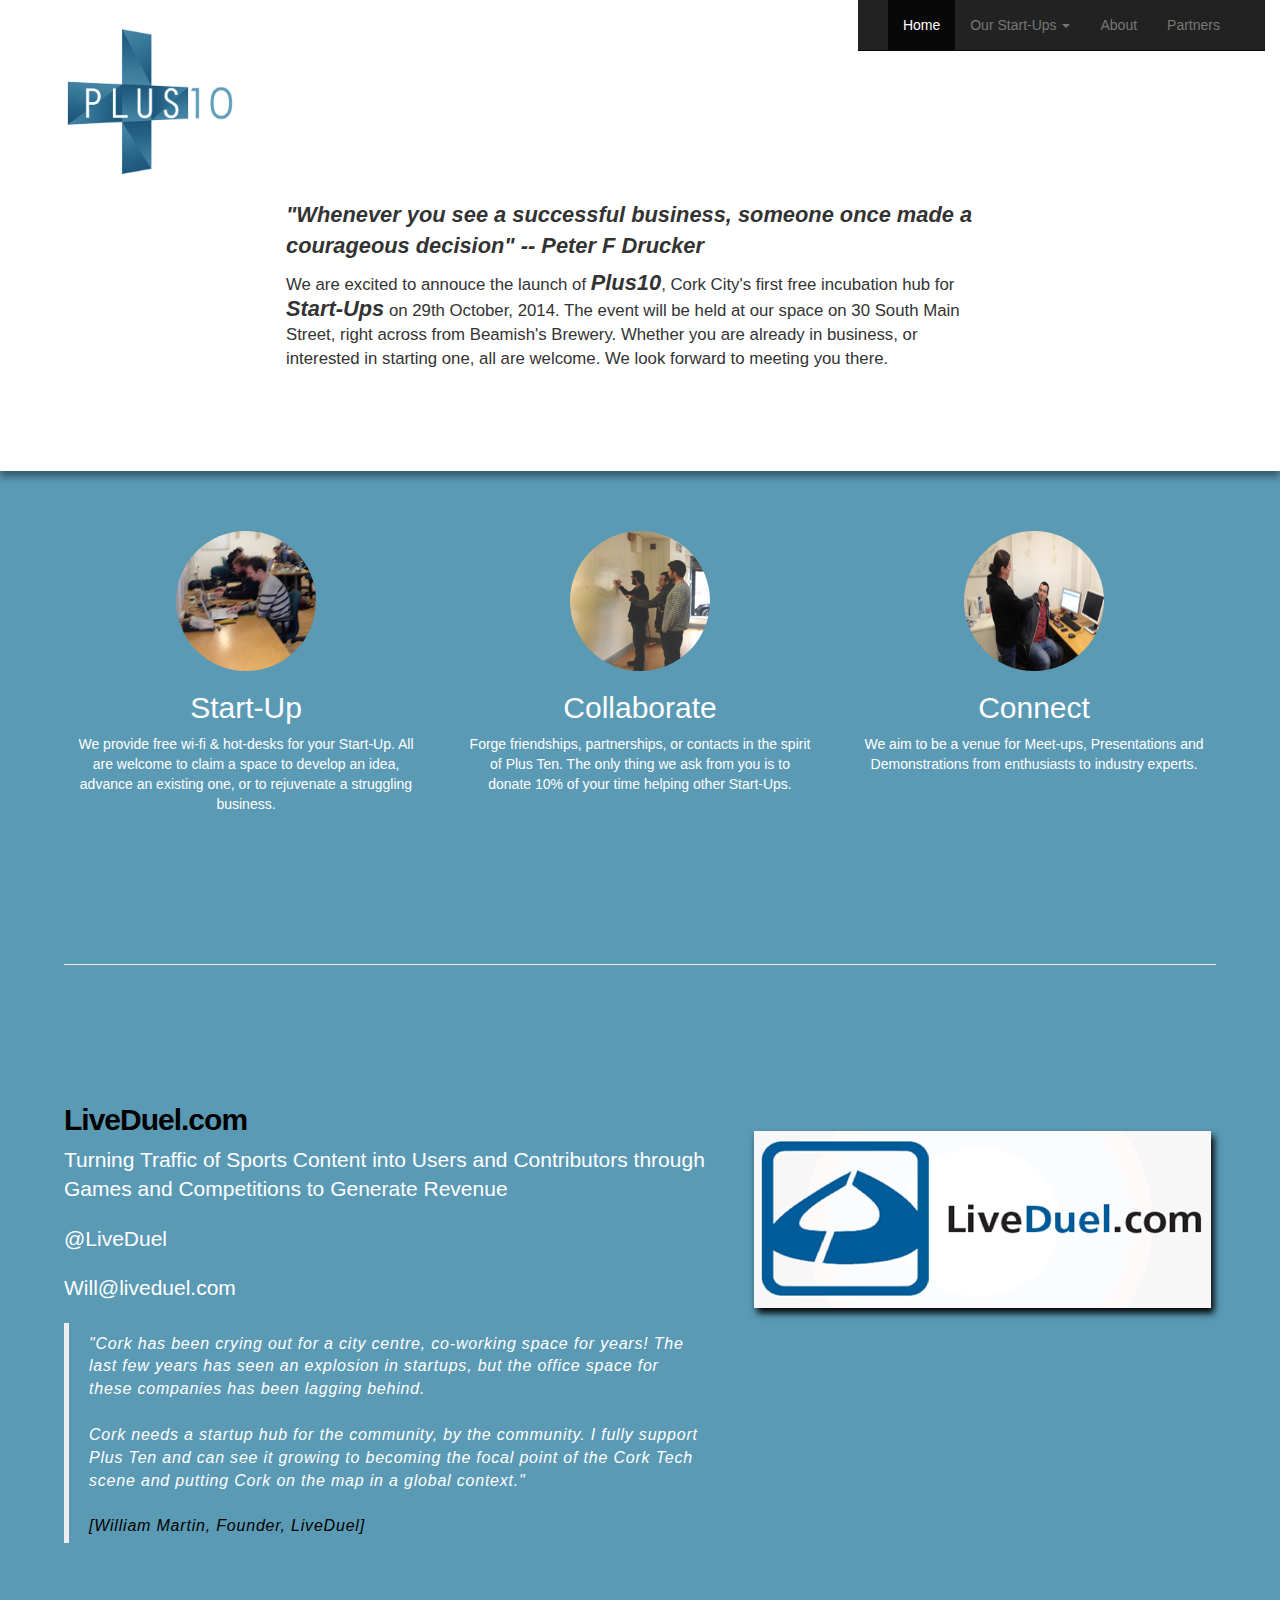
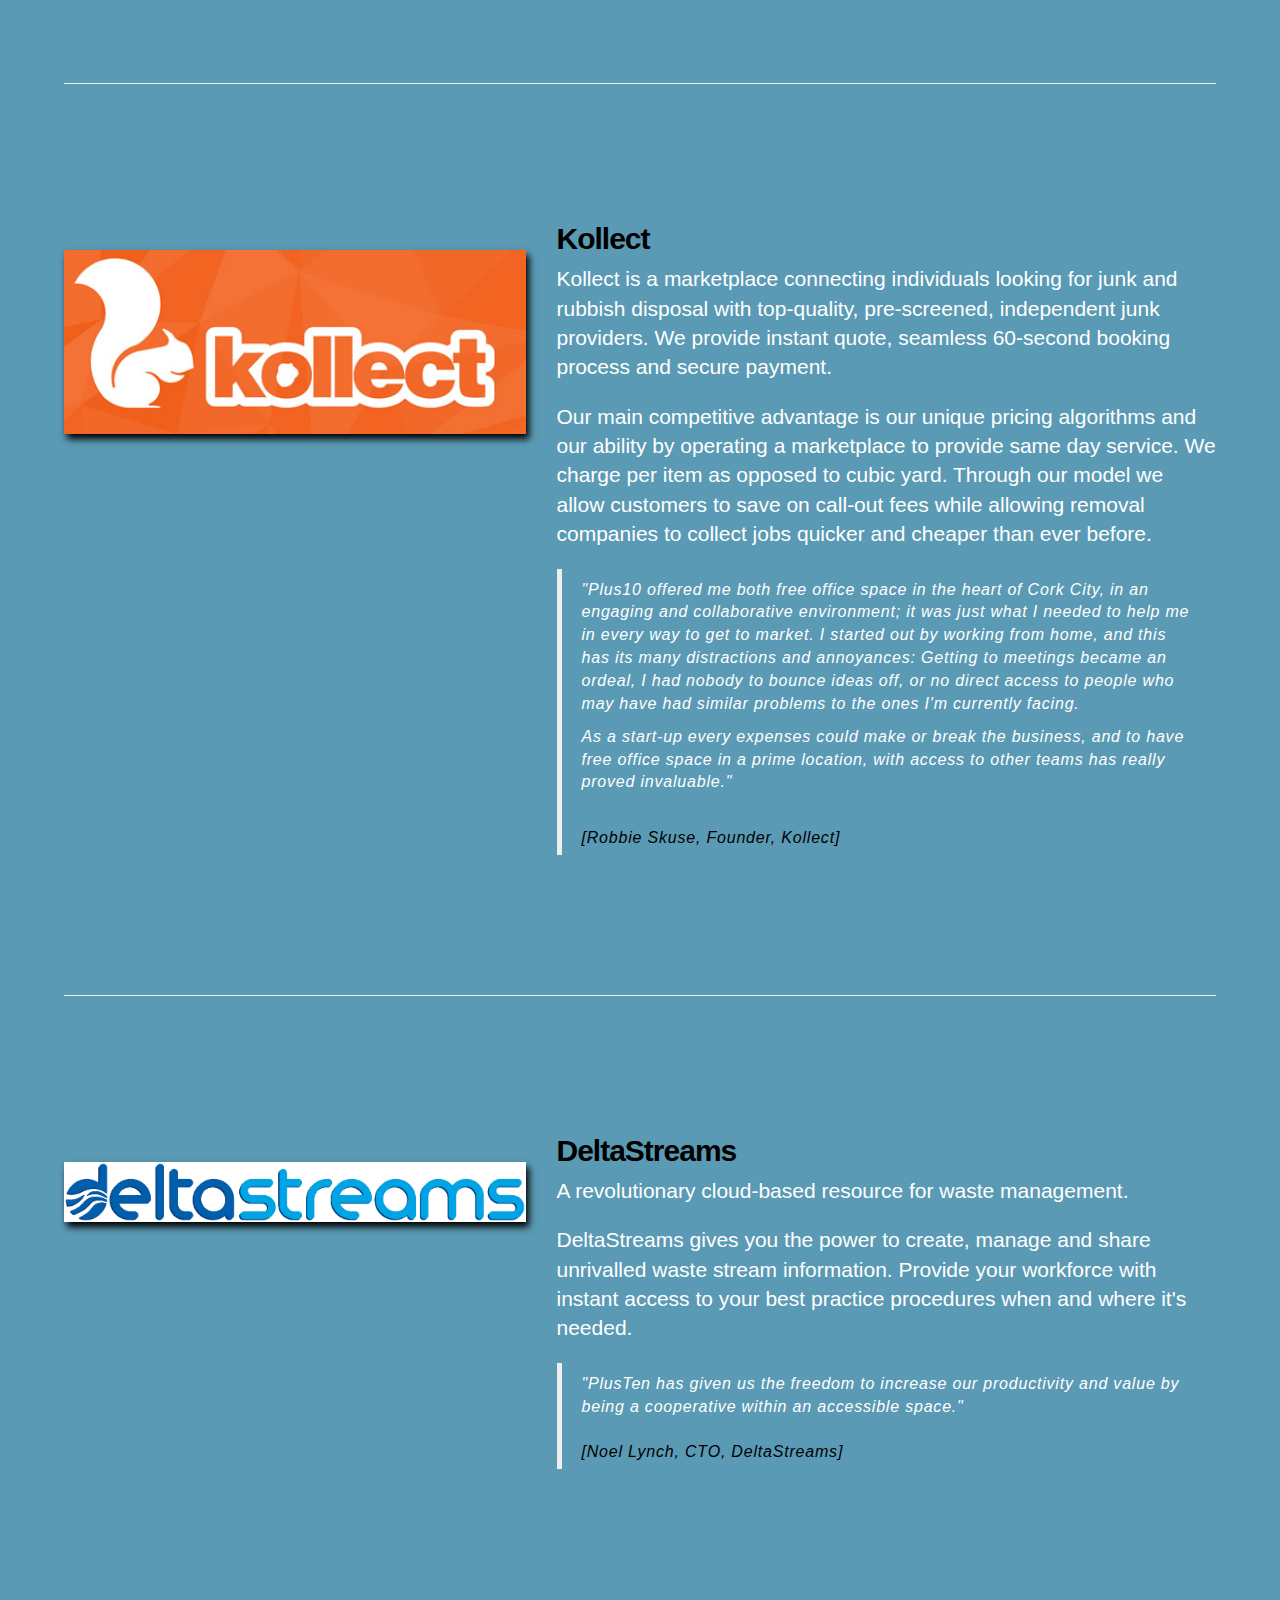
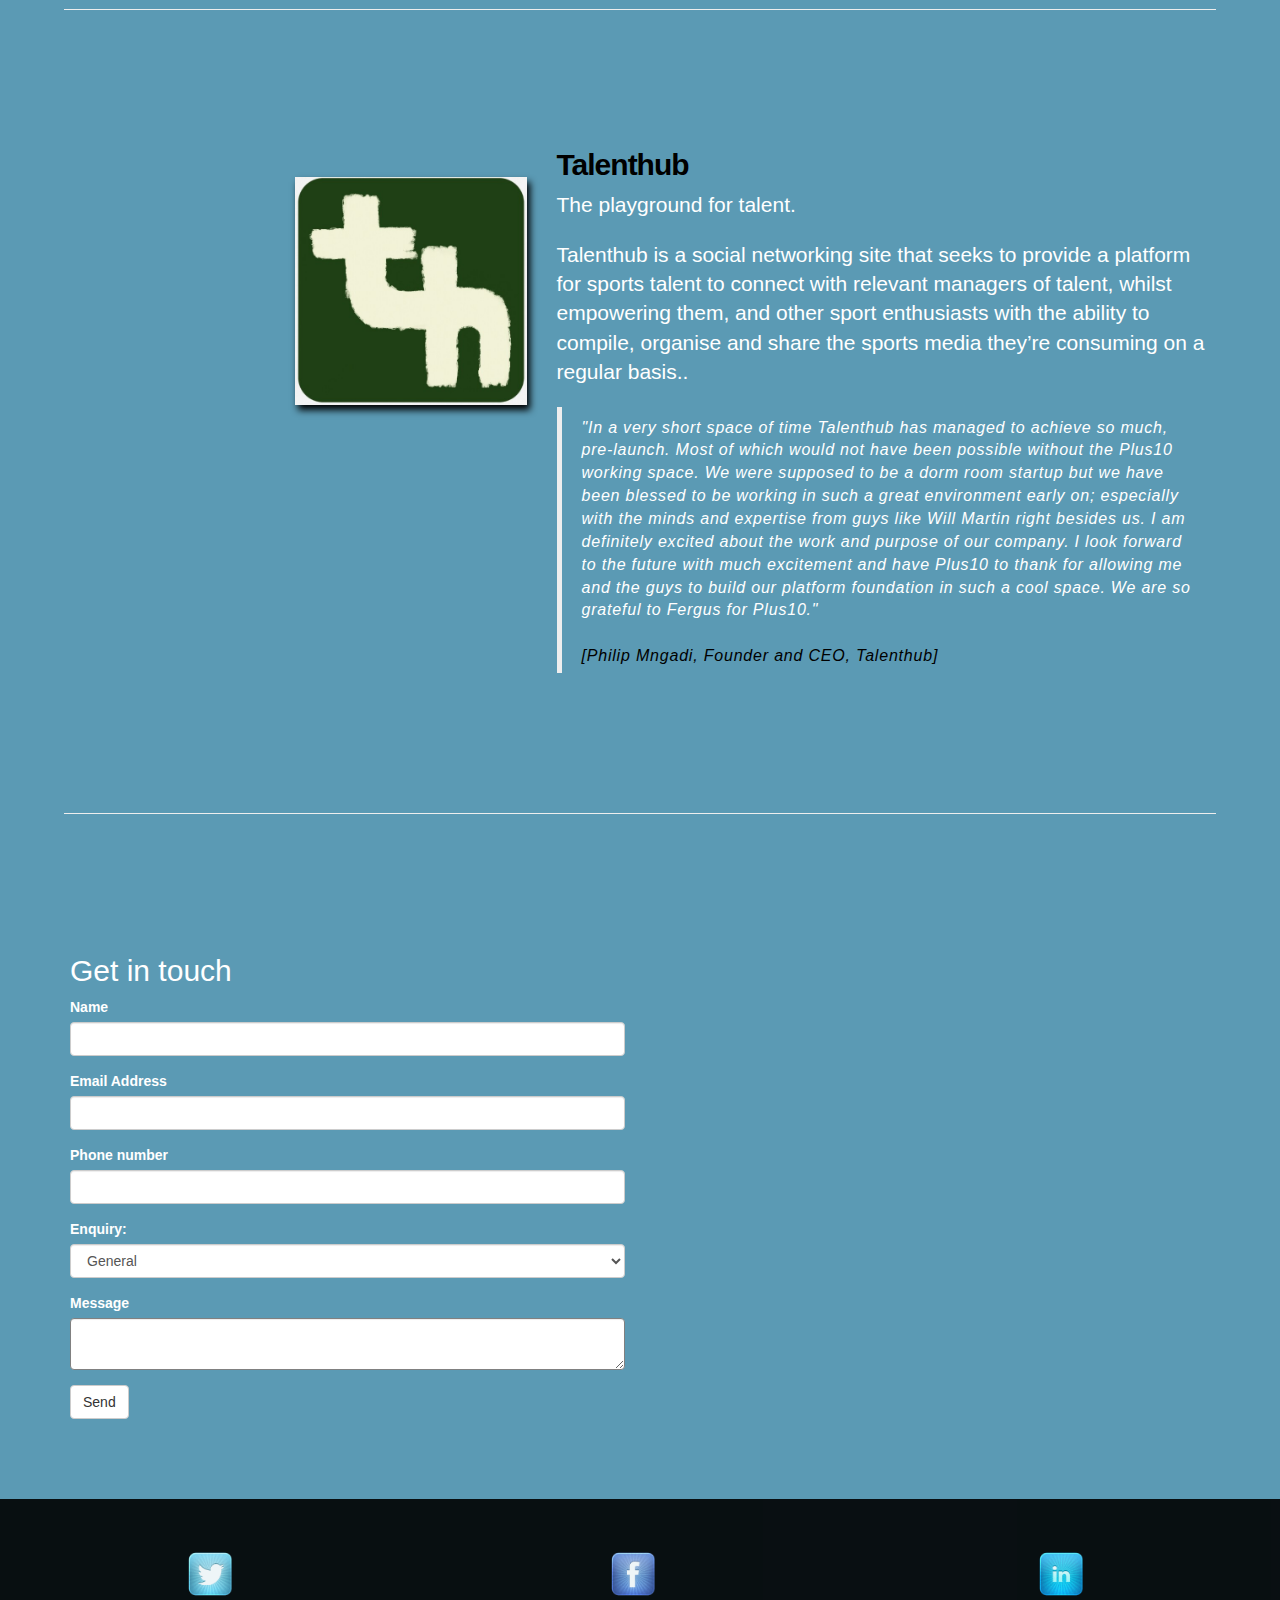
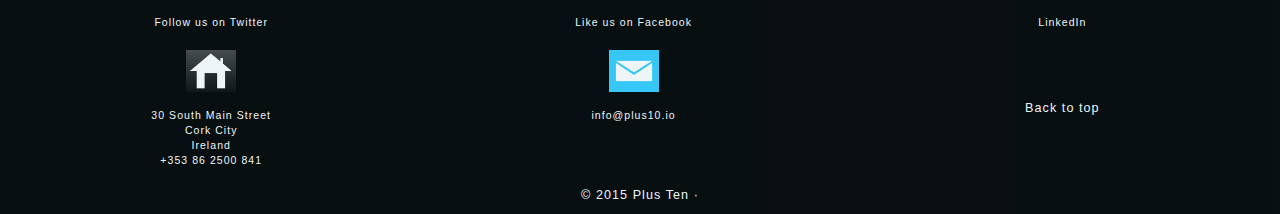
<file: index.html>
<!DOCTYPE html>
<html lang="en">
  <head>
    <meta charset="utf-8">
    <meta http-equiv="X-UA-Compatible" content="IE=edge"/>
    <meta name="viewport" content="width=device-width, initial-scale=1.0"/>

     <meta property="og:title" content="Plus10">
    <meta property="og:image" content="http://plus10.azurewebsites.net/logo10.jpg">

    <meta name="msvalidate.01" content="964E06CD6F392BEBA26D9907CD42E120"/>
    <meta name="google-site-verification" content="EbOfMNXolEMb8b2iJeLjCoi2a8z9kwocDO5rRK6Ptdg" />
    <meta name="keywords" content="Startup Cork, starting a business, starting a business in Cork, business startup, collaboration, company formation"/>
    <meta name="description" content="Plus10 is Cork City's first free incubation hub for startups and existing businesses."/>
    <meta name="robots" content="index, follow" />

    <title>Plus10 | Co-Op - Start-Up | Cork City | business</title>
    
    

    <!-- HTML5 shim and Respond.js IE8 support of HTML5 elements and media queries -->
    <!--[if lt IE 9]>

      <script src="https://oss.maxcdn.com/html5shiv/3.7.2/html5shiv.min.js" type="text/javascript" ></script>
      <script src="https://oss.maxcdn.com/respond/1.4.2/respond.min.js" type="text/javascript" ></script>-
    <![endif]-->


    <!-- Bootstrap core CSS -->
    <link href="css/reset.css" rel="stylesheet" />
    <link href="css/bootstrap.min.css" rel="stylesheet"  />

    <script src="http://code.jquery.com/jquery-1.11.1.min.js" type="text/javascript" ></script>
    <script src="js/bootstrap.min.js"></script>

    <!-- Custom styles and script -->
    <link href="css/style.css" rel="stylesheet" media="screen" />
    <!--<script type="text/javascript" src="index.js"></script>-->
  </head>

  <body>

    <header>

      <div id="image-head">
        <img src="img/logo10.jpg" width="180" height="90" alt="plus10 startup logo"/>
      </div>


      <div id="header-info"><span id="header-highlight"></p>"Whenever you see a successful business, someone once made a courageous decision" -- Peter F Drucker</p></span>

      <div id="header-text"><p>We are excited to annouce the launch of <h1 id="plus10-highlight">Plus10</h1>, Cork City's first free incubation hub for <h1 id="plus10-highlight">Start-Ups</h1> on 29th October, 2014. The event will be held at our space on 30 South Main Street, right across from Beamish's Brewery. Whether you are already in business, or interested in starting one, all are welcome. We look forward to meeting you there.</p>
      </div>


    </div>

      <!--
          NAVBAR
      -->

      <div class="navbar-wrapper">
        <div class="container-fluid">

            <div class="navbar navbar-inverse navbar-static-top" role="navigation">
                <div class="container">
                  <div class="navbar-header">
                      <button type="button" class="navbar-toggle collapsed" data-toggle="collapse" data-target=".navbar-collapse">
                        <span class="sr-only">Toggle navigation</span>
                        <span class="icon-bar"></span>
                        <span class="icon-bar"></span>
                        <span class="icon-bar"></span>
                      </button>
                      <!-- <a class="navbar-brand" href="#">Project name</a> -->
                  </div>

                  <div class="navbar-collapse collapse">
                    <ul class="nav navbar-nav">
                      <li class="active"><a href="#">Home</a></li>
                        <li class="dropdown">
                          <a href="#" class="dropdown-toggle" data-toggle="dropdown">Our Start-Ups <span class="caret"></span></a>

                          <ul class="dropdown-menu" role="menu">
                            <li class="dropdown-header">Co-Founders</li>
                            <li class="divider"></li>
                            <li><a href="#live_duel">LiveDuel.com</a></li>
                            <li><a href="#kollect">Kollect</a></li>
                            <li><a href="#deltaStreams">DeltaStreams</a></li>
                             <li><a href="#talenthub">Talenthub</a></li>
                          </ul>
                        </li>
                        <li><a href="pages/plus10_about.html">About</a></li>
                        <li><a href="pages/plus10.partners.html">Partners</a></li>
                    </ul>
                  </div>
                </div>
            </div> 

        </div>
      </div>
    </header>



      <!-- Marketing messaging and featurettes
      ================================================== -->
      <!-- 
          Wrap the rest of the page in another container to center all the content. 
      -->

      <div class="container marketing">

        <!-- 
            Three columns of text below the carousel 
        -->
        <div class="row">
            <div class="col-lg-4">
                <img class="img-circle" src="img/startUp.jpg" alt="Startup in Cork" style="width: 140px; height: 140px;">
                <h2>Start-Up</h2>

                <p>We provide free wi-fi & hot-desks for your Start-Up. All are welcome to claim a space to develop an idea, advance an existing one, or to rejuvenate a struggling business.</p>
                <!-- <p><a class="btn btn-default" href="#" role="button">View details &raquo;</a></p> -->

            </div><!-- /.col-lg-4 -->

            <div class="col-lg-4">
              <img class="img-circle" src="img/collaborate.jpg" alt="Startup collaboration" style="width: 140px; height: 140px;">

              <h2>Collaborate</h2>

              <p>Forge friendships, partnerships, or contacts in the spirit of Plus Ten. The only thing we ask from you is to donate 10% of your time helping other Start-Ups.</p>
              <!-- <p><a class="btn btn-default" href="#" role="button">View details &raquo;</a></p> -->

            </div><!-- /.col-lg-4 -->

            <div class="col-lg-4">
              <img class="img-circle" src="img/connect.jpg" alt="startup connection" style="width: 140px; height: 140px;">
              
              <h2>Connect</h2>

              <p>We aim to be a venue for Meet-ups, Presentations and Demonstrations from enthusiasts to industry experts.</p>
              <!-- <p><a class="btn btn-default" href="#" role="button">View details &raquo;</a></p> -->

            </div><!-- /.col-lg-4 -->

        </div><!-- /.row -->



        <!-- 
            START THE FEATURETTES 
        -->

        <hr class="featurette-divider">

        <div class="row featurette">
          <div class="col-md-7" id="live_duel">
            <h2 class="featurette-heading"><span class="text-muted">LiveDuel.com</span></h2>

              <p class="lead">Turning Traffic of Sports Content into Users and Contributors through Games and Competitions to Generate Revenue</p>

              <p class="lead">@LiveDuel</p>

              <p class="lead">Will@liveduel.com</p>

              <blockquote>"Cork has been crying out for a city centre, co-working space for years! The last few years has seen an explosion in startups, but the office space for these companies has been lagging behind.
              <br></br>
              Cork needs a startup hub for the community, by the community. I fully support Plus Ten and can see it growing to becoming the focal point of the Cork Tech scene and putting Cork on the map in a global context."<span class="quote-credit">
              <br><br>
              [William Martin, Founder, LiveDuel]</span></blockquote>
          </div>

          <div class="col-md-5">
              <img class="featurette-image img-responsive" src="img/liveDuelLogo.gif" alt="startup, LiveDuel Cork">
          </div>
        </div>


        <hr class="featurette-divider">


        <div class="row featurette">
          <div class="col-md-5" id="kollect">

              <img class="featurette-image img-responsive" src="img/kollectLogo.jpg" alt="startup, Kollect, Cork">
          </div>

          <div class="col-md-7">
            <h2 class="featurette-heading"><span class="text-muted">Kollect</span></h2>

              <p class="lead">Kollect is a marketplace connecting individuals looking for junk and rubbish disposal with top-quality, pre-screened, independent junk providers. We provide instant quote, seamless 60-second booking process and secure payment.</p>

              <p class="lead">Our main competitive advantage is our unique pricing algorithms and our ability by operating a marketplace to provide same day service. We charge per item as opposed to cubic yard. Through our model we allow customers to save on call-out fees while allowing removal companies to collect jobs quicker and cheaper than ever before.</p>

              <blockquote>"Plus10 offered me both free office space in the heart of Cork City, in an engaging and collaborative environment; it was just what I needed to help me in every way to get to market. I started out by working from home, and this has its many distractions and annoyances: Getting to meetings became an ordeal, I had nobody to bounce ideas off, or no direct access to people who may have had similar problems to the ones I'm currently facing.</p>

              <p>As a start-up every expenses could make or break the business, and to have free office space in a prime location, with access to other teams has really proved invaluable."</p><span class="quote-credit"> <br>[Robbie Skuse, Founder, Kollect]</span></blockquote>

          </div>
        </div>

        <hr class="featurette-divider">


        <div class="row featurette">
          <div class="col-md-5" id="deltaStreams">
              <img class="featurette-image img-responsive" src="img/deltastreams_logo_med.png" alt="startup, deltastreams, Cork">
          </div>

          <div class="col-md-7">
            <h2 class="featurette-heading"><span class="text-muted">DeltaStreams</span></h2>
              <p class="lead">A revolutionary cloud-based resource for waste management.</p>

              <p class="lead">DeltaStreams gives you the power to create, manage and share unrivalled waste stream information. Provide your workforce with instant access to your best practice procedures when and where it's needed.</p>

              <blockquote>"PlusTen has given us the freedom to increase our productivity and
              value by being a cooperative within an accessible space." <br><span class="quote-credit"> <br>[Noel Lynch, CTO, DeltaStreams]</span></blockquote>

          </div>
        </div>


      
        <hr class="featurette-divider">


 <div class="row featurette">
          <div class="col-md-5" id="talenthub">
              <img style="width:50%;height:auto; float:right" class="featurette-image img-responsive" src="img/talenthub logo.jpg" alt="startup, Talenthub, Cork">
          </div>

          <div class="col-md-7">
            <h2 class="featurette-heading"><span class="text-muted">Talenthub</span></h2>
              <p class="lead">The playground for talent.</p>

              <p class="lead">
        Talenthub is a social networking site that seeks to provide a platform for sports talent to connect with relevant managers of talent, whilst empowering them, and other sport enthusiasts with the ability to compile, organise and share the sports media they’re consuming on a regular basis..</p>

              <blockquote>"In a very short space of time Talenthub has managed to achieve so much, pre-launch. Most of which would not have been possible without the Plus10 working space. We were supposed to be a dorm room startup but we have been blessed to be working in such a great environment early on; especially with the minds and expertise from guys like Will Martin right besides us. I am definitely excited about the work and purpose of our company. I look forward to the future with much excitement and have Plus10 to thank for allowing me and the guys to build our platform foundation in such a cool space. We are so grateful to Fergus for Plus10." <br><span class="quote-credit"> <br>[Philip Mngadi, Founder and CEO, Talenthub]</span></blockquote>

          </div>
        </div>


      
        <hr class="featurette-divider">

        <!-- /END THE FEATURETTES -->
      </div><!-- /.container -->









      <!-- 
          EMAIL NOTIFICATION FORM // TO BE BOOTSTRAPPED AND MOVED!
       -->
      <!-- <div id="notify">
          If you would like to be notified when we launch, please leave your email address here.<br /><br />
          <input type="text" id="emailAddress" size="40" />
          <input type="button" id="btnSubmit" value="Submit"  />
          <div  id="emailResponse"></div>
      </div> -->

      <?
        $s = $_GET['s'];
        if(s==1){
          echo("Success! Your email has been sent!");
        }
        else if(s==2)
          echo("Fail! Too bad man, you messed up!");
      ?>
<section class="contact-form">
  <div class="container">
       <div class="row">
            <div class="col-md-6">

                 <h2>Get in touch</h2>

         	 <form action="https://getsimpleform.com/messages?form_api_token=9687e921ee4a5ab5cc82df45b83276b6" method="post">
		 

                <div class="form-group">
                  <label for="Name">Name</label>
                  <input type="name" class="form-control" name="name" id="exampleInputEmail1" placeholder="" required>
                </div>
                <div class="form-group">
                  <label for="Email">Email Address</label>
                  <input type="email" name="email" class="form-control" id="exampleInputPassword1" placeholder="" required>
                </div>
                <div class="form-group">
                  <label for="Phone">Phone number</label>
                  <input type="tel" name="phone" class="form-control" id="exampleInputPassword1" placeholder="">
                </div>
                <div class="form-group">
                  <label for="enquiry">Enquiry:</label>
                    <select id="enquiry" name="enquiry" class="form-control">
                      <option value="1">General</option>
                      <option value="2">I'd like to rent a Desk</option>
                      <option value="3">I'm looking a Designer / Developer</option>
		      <option value="4">I want to start a business</option>

                  </select>
                  
                </div>
                <div class="form-group">
                  <label for="message">Message</label>
                  <textarea class="form-control" id="message" name="message" placeholder=""></textarea>
                </div>
                <button type="submit" class="btn btn-default">Send</button>
          </form>
          </div>
      </div>
        
   </div>
</section>



      <!-- FOOTER -->
      <footer>
          <!-- include email, address and phone number of Tripmoney.org -->
          <div id="footerTop">
              <dl class="twit">
                  <dt><a class="twitter-timeline" href="https://twitter.com/plus10io"
                         data-widget-id="516973261888815104"><img src ="img/twitter.png" width="50" alt ="https://twitter.com/plus10io" /></a></dt>
                  <br>
                  <dd>Follow us on Twitter</dd>
              </dl>


              <dl class="face">
                  <dt><a href="https://www.facebook.com/pages/Plus10/864892966884091?ref=bookmarks"><img src ="img/facebook.png" width="50" alt ="Plus10 facebook link" /></a></dt>
                  <br>
                  <dd>Like us on Facebook</dd>
              </dl>

              <dl class="linkdin">
                  <dt><img src ="img/linkedin.png" width="50" alt ="Plus10 LinkedIn link" /></dt>
                  <br>
                  <dd>LinkedIn</dd>
              </dl>

          </div>

          <div id="footerBottom">

            <dl class="address">
                <dt><a href="https://www.google.ie/maps/place/S+Main+St,+Cork,+Co.+Cork/@51.8970362,-8.4768559,17z/data=!4m2!3m1!1s0x48449010b3668587:0x560161222e765c75"><img src ="img/home.jpg" width="50" alt ="Plus10 startup address" /></a></dt>
                <br>
                <dd>30 South Main Street</dd>
                <dd>Cork City</dd>
                <dd>Ireland</dd>
                <dd>+353 86 2500 841</dd>
            </dl>

            <dl class="email">
                <dt><img src ="img/email.gif" width="50" alt ="plus10 startup email" /></dt>
                <br>
                <dd>info@plus10.io</dd>
            </dl>

            <p id="back-top"><a href="#">Back to top</a></p>

          </div>

          <div id="copyright">
              <p>&copy; 2015 Plus Ten &middot; <!-- <a href="#">Privacy</a> &middot; <a href="#">Terms</a> --></p>
          </div>

      </footer>

  </body>
</html>
</file>
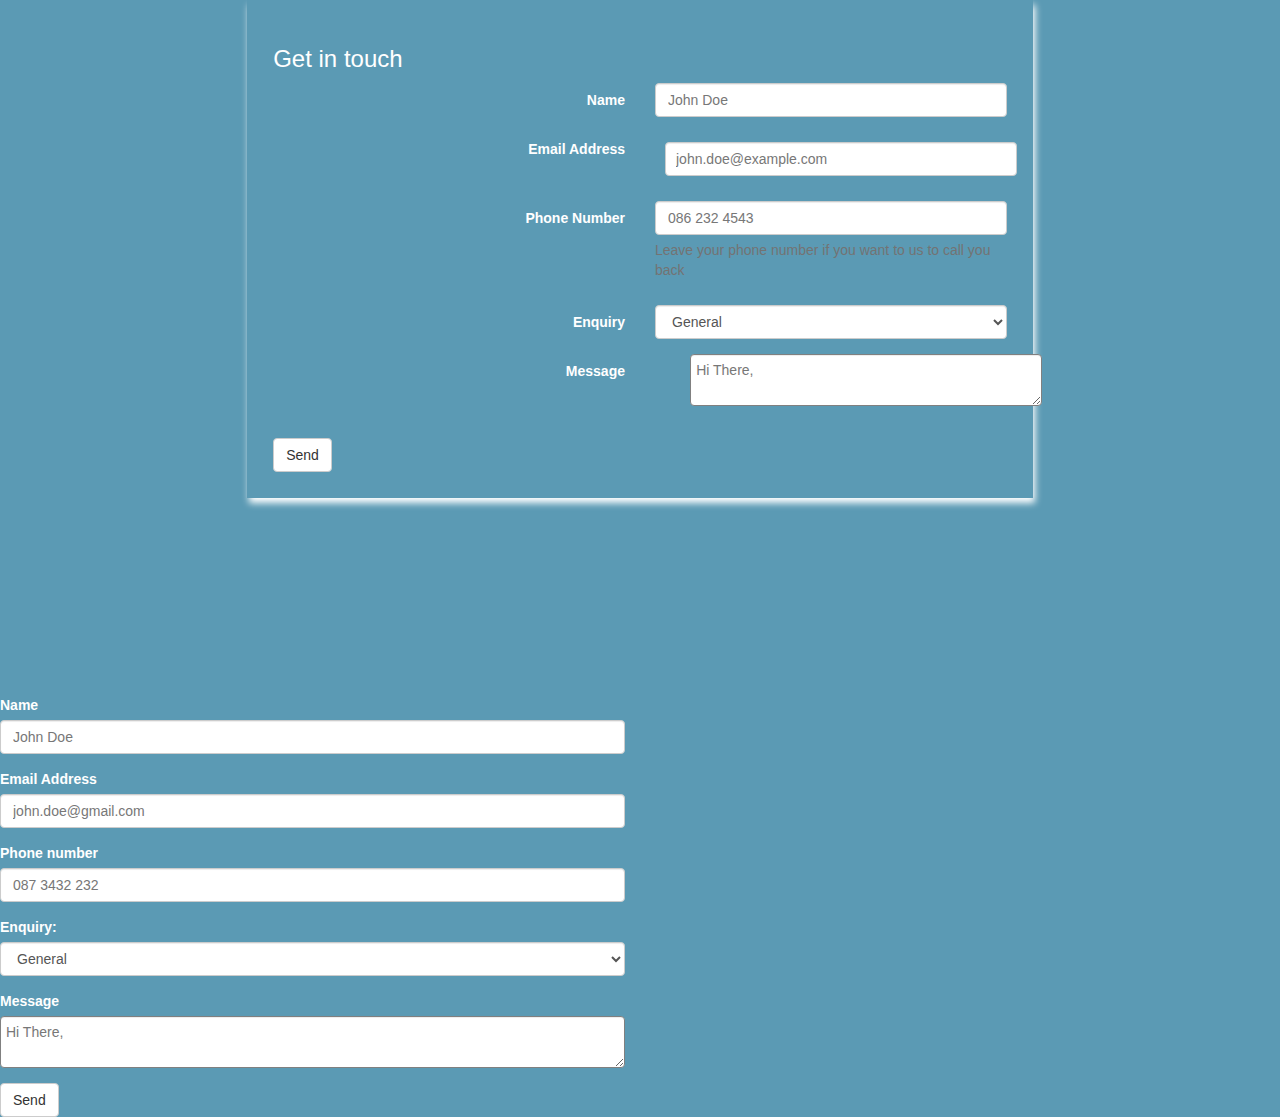
<file: test-form.html>
<!DOCTYPE html>
<html lang="en">
<head>
	<meta charset="UTF-8">
	<title>Document</title>


    <!-- Bootstrap core CSS -->
    <link href="css/reset.css" rel="stylesheet" />
    <link href="css/bootstrap.min.css" rel="stylesheet"  />

    <script src="http://code.jquery.com/jquery-1.11.1.min.js" type="text/javascript" ></script>
    <script src="js/bootstrap.min.js"></script>

    <!-- Custom styles and script -->
    <link href="css/style.css" rel="stylesheet" media="screen" />
    <!--<script type="text/javascript" src="index.js"></script>-->

    <style>
   





    </style>
</head>
<body>


<div class="row contact-form">
<form class="form-horizontal" action="https://getsimpleform.com/messages?form_api_token=9687e921ee4a5ab5cc82df45b83276b6" method="post">
<fieldset>

<!-- Form Name -->
<h3>Get in touch</h3>

<!-- Text input-->
<div class="form-group">

<!-- the redirect_to is optional, the form will redirect to the referrer on submission -->
        <input type='hidden' name='redirect_to' value='http://plus10io.github.io/website/thanks.html' />
        <!-- all your input fields here.... -->


  <label class="col-md-6 control-label" for="name">Name</label>  
  <div class="col-md-6">
  <input id="name" name="name" type="text" placeholder="John Doe" class="form-control input-md" required="">
    
  </div>
</div>

<!-- Text input-->
<div class="form-group">
  <label class="col-md-6 control-label" for="email">Email Address</label>  
  <div class="col-md-6">
  <input id="email" name="email" type="email" placeholder="john.doe@example.com" class="form-control input-md" required="">
    
  </div>
</div>

<!-- Text input-->
<div class="form-group">
  <label class="col-md-6 control-label" for="phone">Phone Number</label>  
  <div class="col-md-6">
  <input id="phone" name="phone" type="tel" placeholder="086 232 4543" class="form-control input-md">
  <span class="help-block">Leave your phone number if you want to us to call you back</span>  
  </div>
</div>

<!-- Select Basic -->
<div class="form-group">
  <label class="col-md-6 control-label" for="enquiry">Enquiry</label>
  <div class="col-md-6">
    <select id="enquiry" name="enquiry" class="form-control">
      <option value="1">General</option>
      <option value="2">I need a Desk</option>
      <option value="3">I need a Designer / Web Developer</option>
    </select>
  </div>
</div>

<!-- Textarea -->
<div class="form-group">
  <label class="col-md-6 control-label" for="message">Message</label>
  <div class="col-md-6">                     
    <textarea class="form-control" id="message" name="message" placeholder="Hi There,

...."></textarea>
  </div>
</div>



<button type="submit" class="btn btn-default">Send</button>

</fieldset>
</form>
</div>

<div class="row">
  <div class="col-md-6">
      <form action="https://getsimpleform.com/messages?form_api_token=9687e921ee4a5ab5cc82df45b83276b6" method="post">

  <div class="form-group">
    <label for="Name">Name</label>
    <input type="name" class="form-control" name="name" id="exampleInputEmail1" placeholder="John Doe" required>
  </div>
  <div class="form-group">
    <label for="Email">Email Address</label>
    <input type="email" name="email" class="form-control" id="exampleInputPassword1" placeholder="john.doe@gmail.com" required>
  </div>
  <div class="form-group">
    <label for="Phone">Phone number</label>
    <input type="tel" name="phone" class="form-control" id="exampleInputPassword1" placeholder="087 3432 232">
  </div>
  <div class="form-group">
    <label for="enquiry">Enquiry:</label>
      <select id="enquiry" name="enquiry" class="form-control">
        <option value="1">General</option>
        <option value="2">I need a Desk</option>
        <option value="3">I need a Designer / Web Developer</option>
    </select>
    
  </div>
  <div class="form-group">
    <label for="message">Message</label>
    <textarea class="form-control" id="message" name="message" placeholder="Hi There,"></textarea>
  </div>
  <button type="submit" class="btn btn-default">Send</button>
</form>
</div>
</div>
	
</body>
</html>
</file>
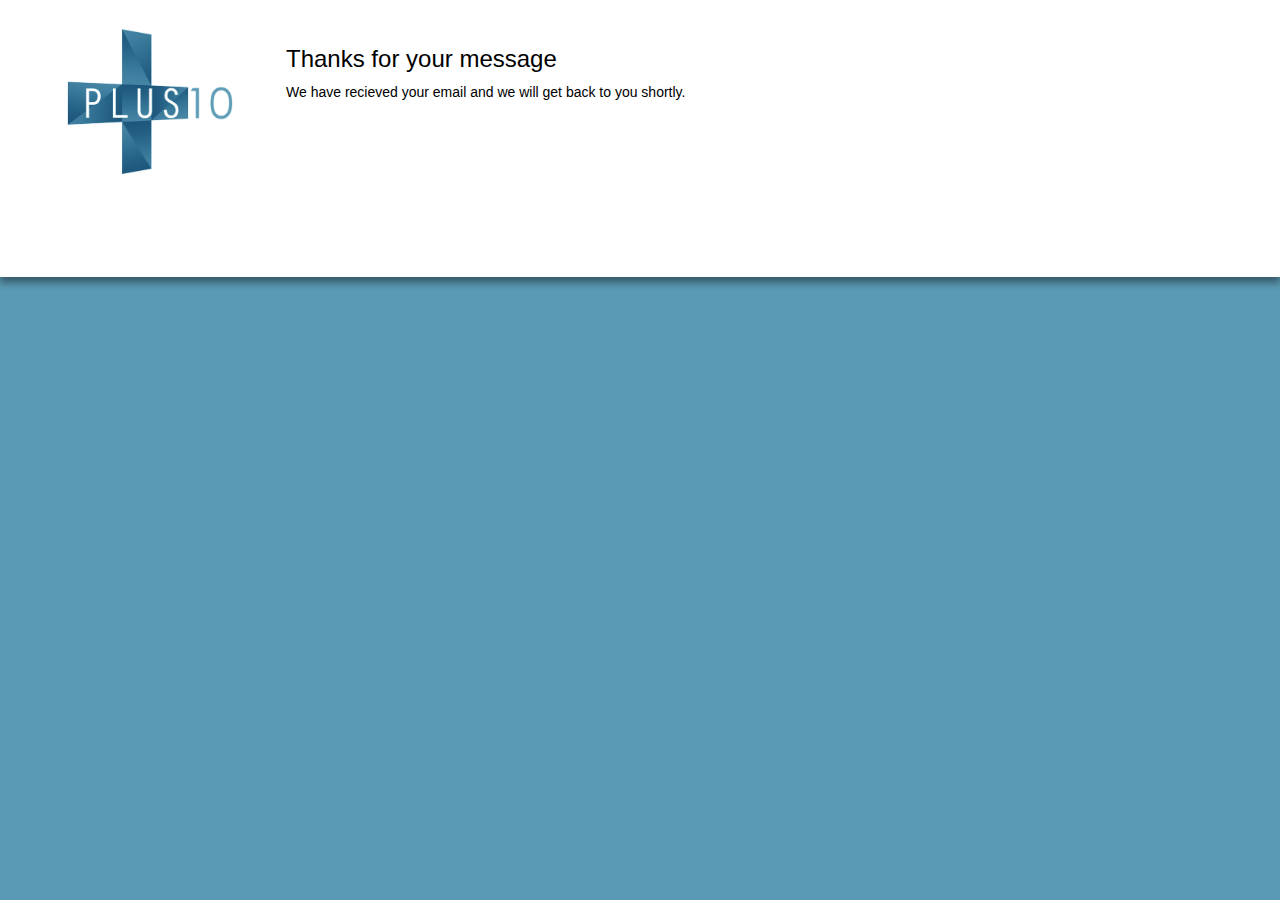
<file: thanks.html>
<!DOCTYPE html>
<html lang="en">
<head>
	<meta charset="UTF-8">
	<title>Plus10 - thanks for you message</title>

    <!-- Bootstrap core CSS -->
    <link href="css/reset.css" rel="stylesheet" />
    <link href="css/bootstrap.min.css" rel="stylesheet"  />

    <script src="http://code.jquery.com/jquery-1.11.1.min.js" type="text/javascript" ></script>
    <script src="js/bootstrap.min.js"></script>

    <!-- Custom styles and script -->
    <link href="css/style.css" rel="stylesheet" media="screen" />
</head>
<body>
	
	 <header>

      <div id="image-head">
        <img src="img/logo10.jpg" width="180" height="90" alt="plus10 startup logo"/>
      </div>

      
	<div class="row">
		
		<h3>Thanks for your message</h3>
	<p>We have recieved your email and we will get back to you shortly.</p>

	</div>


	</header>


</body>
</html>
</file>
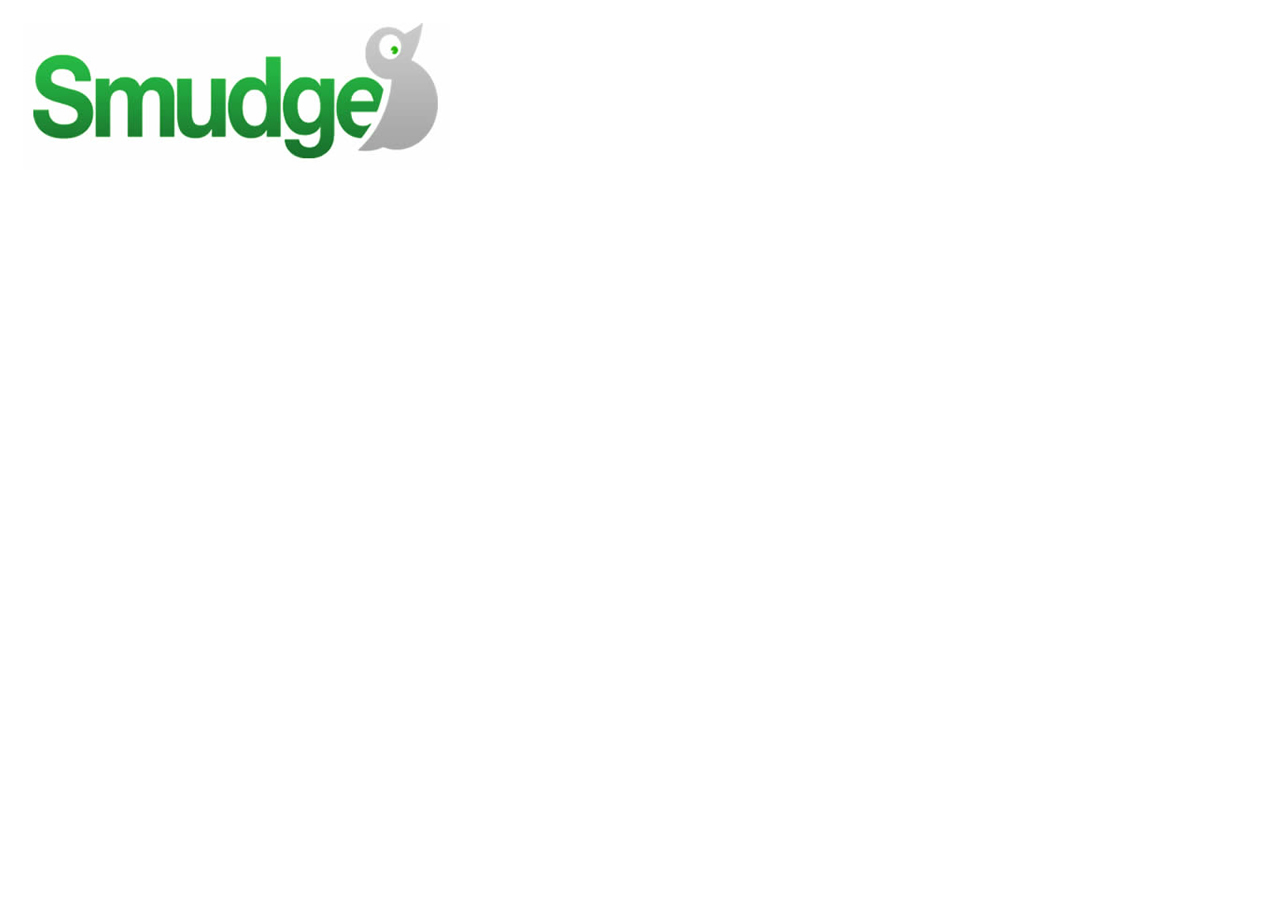
<file: img/smudge_Logo.htm>
<!DOCTYPE html PUBLIC "-//W3C//DTD XHTML 1.0 Transitional//EN"
"http://www.w3.org/TR/xhtml1/DTD/xhtml1-transitional.dtd">
<!-- saved from url=(0014)about:internet -->
<html xmlns="http://www.w3.org/1999/xhtml">
<head>
<title>smudge_Logo</title>
<meta http-equiv="Content-Type" content="text/html; charset=utf-8" />
<!--Fireworks CS6 Dreamweaver CS6 target.  Created Mon Oct 13 21:18:40 GMT+0100 (GMT Daylight Time) 2014-->
</head>
<body bgcolor="#ffffff">
<img name="smudge_Logo" src="smudge_Logo.jpg" width="457" height="177" id="smudge_Logo" alt="" /></body>
</html>
</file>
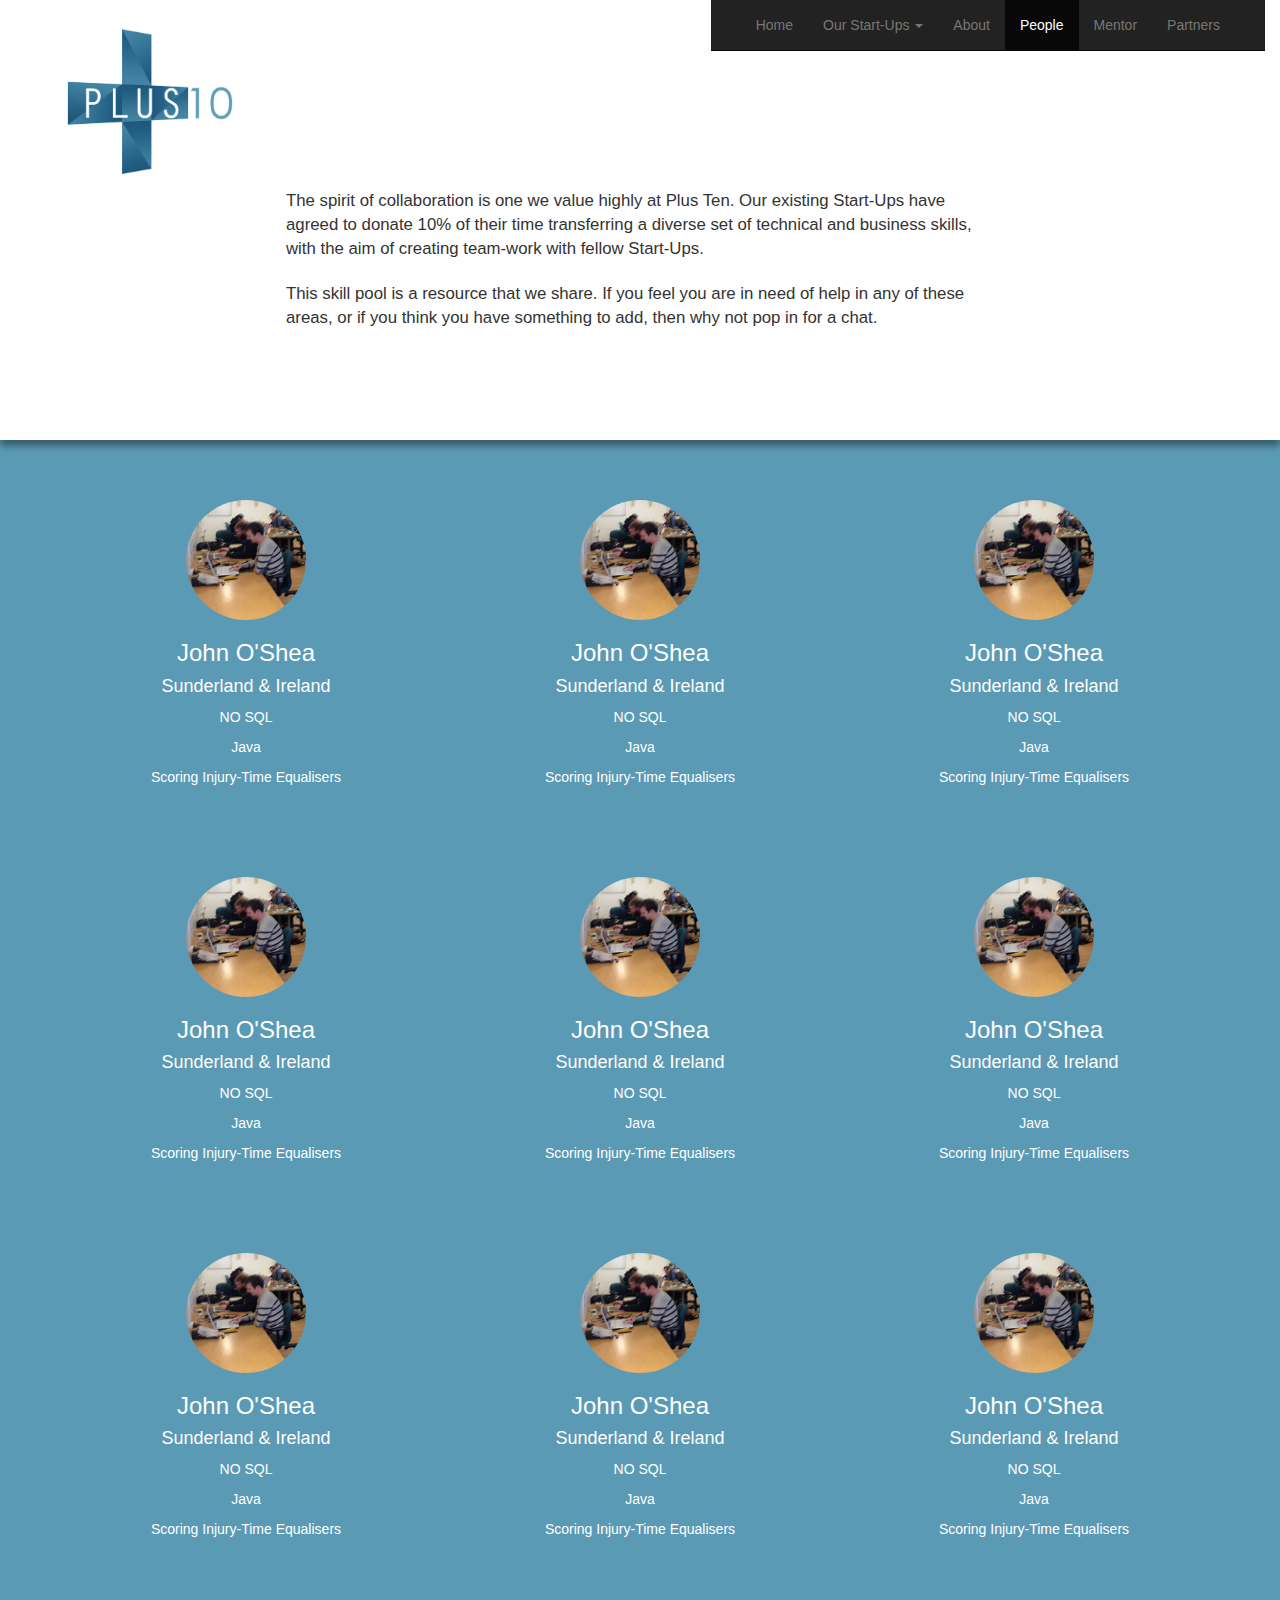
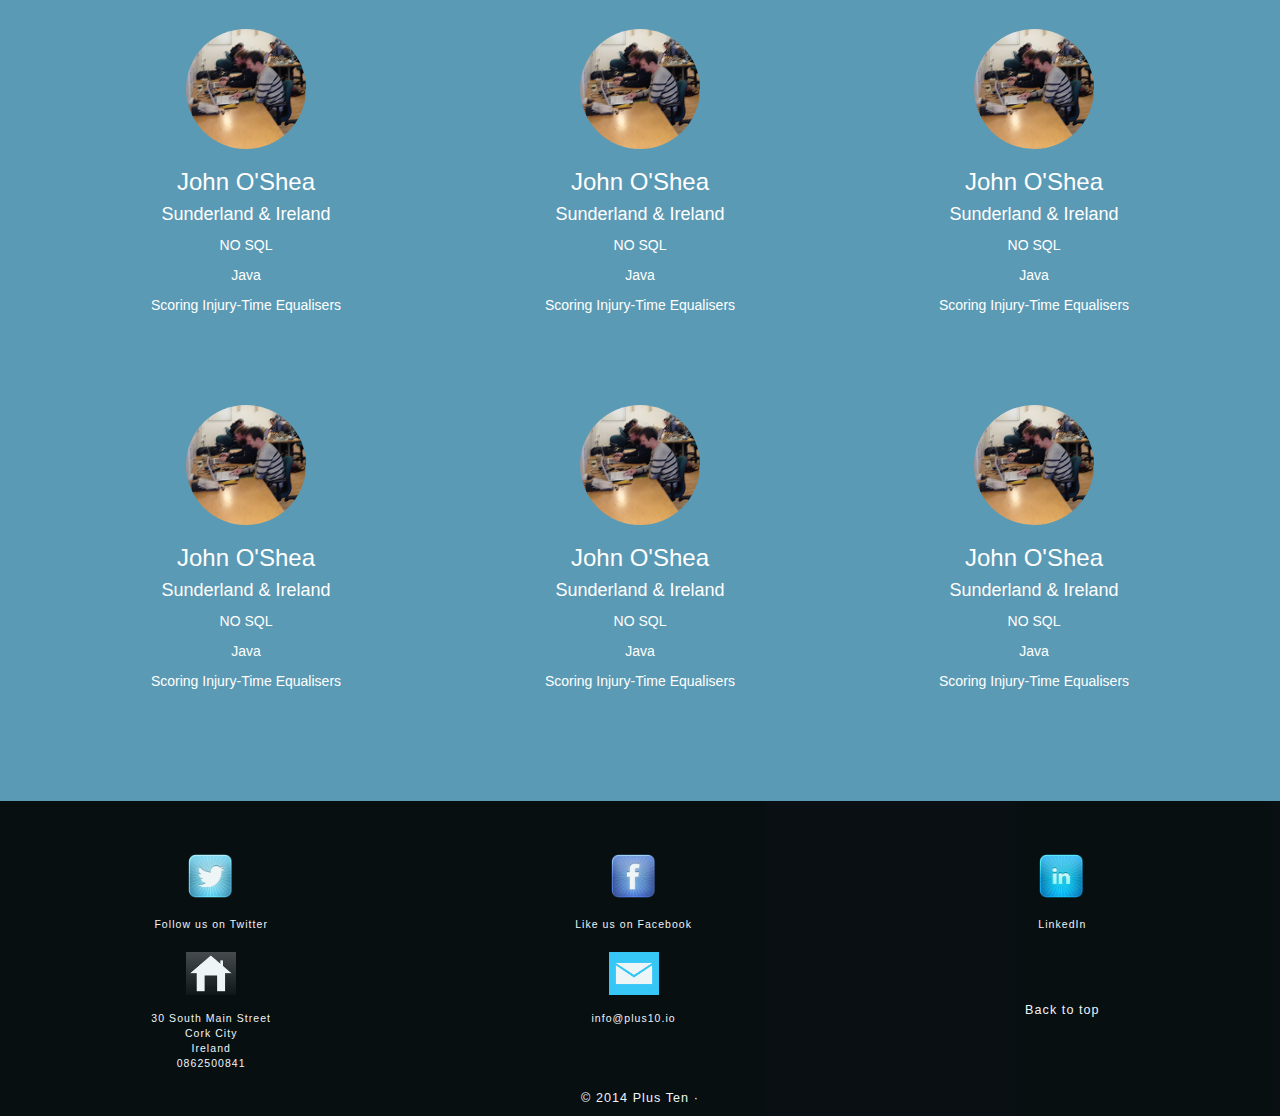
<file: pages/people.html>
<!DOCTYPE html>
<html lang="en">
  <head>
    <meta charset="utf-8">
    <meta http-equiv="X-UA-Compatible" content="IE=edge">
    <meta name="viewport" content="width=device-width, initial-scale=1.0">
    

    <title>Plus Ten</title>

    <!-- Bootstrap core CSS -->
     <link href="../css/reset.css" rel="stylesheet">
    <link href="../css/bootstrap.min.css" rel="stylesheet">

    <!-- HTML5 shim and Respond.js IE8 support of HTML5 elements and media queries -->
    <!--[if lt IE 9]>
      <script src="https://oss.maxcdn.com/html5shiv/3.7.2/html5shiv.min.js"></script>
      <script src="https://oss.maxcdn.com/respond/1.4.2/respond.min.js"></script>
    <![endif]-->

    <!-- Custom styles -->
    <link href="../css/style.css" rel="stylesheet" media="screen">
  </head>
<!-- NAVBAR
================================================== -->
  <body>

    <header>
     <div id="image-head">
        <img src="../img/logo10.jpg" width="180"/>
      </div>

      
     <p id="header-info">The spirit of collaboration is one we value highly at <span>Plus Ten</span>. Our existing Start-Ups have agreed to donate 10% of their time transferring a diverse set of technical and business skills, with the aim of creating team-work with fellow Start-Ups. </p>
      <p id="header-info">This skill pool is a resource that we share. If you feel you are in need of help in any of these areas, or if you think you have something to add, then why not pop in for a chat.</p>
      <div class="navbar-wrapper">
        <div class="container-fluid">

          <div class="navbar navbar-inverse navbar-static-top" role="navigation">
            <div class="container">
              <div class="navbar-header">
                <button type="button" class="navbar-toggle collapsed" data-toggle="collapse" data-target=".navbar-collapse">
                  <span class="sr-only">Toggle navigation</span>
                  <span class="icon-bar"></span>
                  <span class="icon-bar"></span>
                  <span class="icon-bar"></span>
                </button>
                <!-- <a class="navbar-brand" href="#">Project name</a> -->
              </div>
              <div class="navbar-collapse collapse">
                <ul class="nav navbar-nav">
                  <li><a href="../index.html">Home</a></li>
                  <li class="dropdown">
                    <a href="#" class="dropdown-toggle" data-toggle="dropdown">Our Start-Ups <span class="caret"></span></a>
                    <ul class="dropdown-menu" role="menu">
                      <li class="dropdown-header">Co-Founders</li>
                      <li class="divider"></li>
                      <li><a href="../index.html#live_duel">LiveDuel.com</a></li>
                      <li><a href="../index.html#kollect">Kollect</a></li>
                      <li><a href="../index.html#smudge">Smudge</a></li>
                      <li><a href="../index.html#deltaStreams">DeltaStreams</a></li>
                      <li><a href="#panabona">Panabona</a></li>
                    </ul>
                  </li>
                   <li><a href="about.html">About</a></li>
                  <li class="active"><a href="#">People</a></li>
                  <li><a href="#">Mentor</a></li>
                  <li><a href="partners.html">Partners</a></li>
                </ul>
              </div>
            </div>
          </div>

        </div>
      </div>
    </header>


    <div class="container marketing">

      <!-- Three columns of text below the carousel -->
      <div class="row">



        <div class="col-lg-4">
          <img class="img-circle" src="../img/startUp.jpg" alt="Generic placeholder image" style="width: 120px; height: 120px;">
          <h3>John O'Shea</h3>
          <h4>Sunderland & Ireland</h4>
          <p>NO SQL</p>
          <p>Java</p>
          <p>Scoring Injury-Time Equalisers</p>
          <!-- <p><a class="btn btn-default" href="#" role="button">View details &raquo;</a></p> -->
        </div><!-- /.col-lg-4 -->

        <div class="col-lg-4">
          <img class="img-circle" src="../img/startUp.jpg" alt="Generic placeholder image" style="width: 120px; height: 120px;">
          <h3>John O'Shea</h3>
          <h4>Sunderland & Ireland</h4>
          <p>NO SQL</p>
          <p>Java</p>
          <p>Scoring Injury-Time Equalisers</p>
          <!-- <p><a class="btn btn-default" href="#" role="button">View details &raquo;</a></p> -->
        </div><!-- /.col-lg-4 -->

        <div class="col-lg-4">
          <img class="img-circle" src="../img/startUp.jpg" alt="Generic placeholder image" style="width: 120px; height: 120px;">
          <h3>John O'Shea</h3>
          <h4>Sunderland & Ireland</h4>
          <p>NO SQL</p>
          <p>Java</p>
          <p>Scoring Injury-Time Equalisers</p>
          <!-- <p><a class="btn btn-default" href="#" role="button">View details &raquo;</a></p> -->
        </div><!-- /.col-lg-4 -->

        <div class="col-lg-4">
          <img class="img-circle" src="../img/startUp.jpg" alt="Generic placeholder image" style="width: 120px; height: 120px;">
          <h3>John O'Shea</h3>
          <h4>Sunderland & Ireland</h4>
          <p>NO SQL</p>
          <p>Java</p>
          <p>Scoring Injury-Time Equalisers</p>
          <!-- <p><a class="btn btn-default" href="#" role="button">View details &raquo;</a></p> -->
        </div><!-- /.col-lg-4 -->

        <div class="col-lg-4">
          <img class="img-circle" src="../img/startUp.jpg" alt="Generic placeholder image" style="width: 120px; height: 120px;">
          <h3>John O'Shea</h3>
          <h4>Sunderland & Ireland</h4>
          <p>NO SQL</p>
          <p>Java</p>
          <p>Scoring Injury-Time Equalisers</p>
          <!-- <p><a class="btn btn-default" href="#" role="button">View details &raquo;</a></p> -->
        </div><!-- /.col-lg-4 -->

        <div class="col-lg-4">
          <img class="img-circle" src="../img/startUp.jpg" alt="Generic placeholder image" style="width: 120px; height: 120px;">
          <h3>John O'Shea</h3>
          <h4>Sunderland & Ireland</h4>
          <p>NO SQL</p>
          <p>Java</p>
          <p>Scoring Injury-Time Equalisers</p>
          <!-- <p><a class="btn btn-default" href="#" role="button">View details &raquo;</a></p> -->
        </div><!-- /.col-lg-4 -->

        <div class="col-lg-4">
          <img class="img-circle" src="../img/startUp.jpg" alt="Generic placeholder image" style="width: 120px; height: 120px;">
          <h3>John O'Shea</h3>
          <h4>Sunderland & Ireland</h4>
          <p>NO SQL</p>
          <p>Java</p>
          <p>Scoring Injury-Time Equalisers</p>
          <!-- <p><a class="btn btn-default" href="#" role="button">View details &raquo;</a></p> -->
        </div><!-- /.col-lg-4 -->

        <div class="col-lg-4">
          <img class="img-circle" src="../img/startUp.jpg" alt="Generic placeholder image" style="width: 120px; height: 120px;">
          <h3>John O'Shea</h3>
          <h4>Sunderland & Ireland</h4>
          <p>NO SQL</p>
          <p>Java</p>
          <p>Scoring Injury-Time Equalisers</p>
          <!-- <p><a class="btn btn-default" href="#" role="button">View details &raquo;</a></p> -->
        </div><!-- /.col-lg-4 -->

        <div class="col-lg-4">
          <img class="img-circle" src="../img/startUp.jpg" alt="Generic placeholder image" style="width: 120px; height: 120px;">
          <h3>John O'Shea</h3>
          <h4>Sunderland & Ireland</h4>
          <p>NO SQL</p>
          <p>Java</p>
          <p>Scoring Injury-Time Equalisers</p>
          <!-- <p><a class="btn btn-default" href="#" role="button">View details &raquo;</a></p> -->
        </div><!-- /.col-lg-4 -->

        <div class="col-lg-4">
          <img class="img-circle" src="../img/startUp.jpg" alt="Generic placeholder image" style="width: 120px; height: 120px;">
          <h3>John O'Shea</h3>
          <h4>Sunderland & Ireland</h4>
          <p>NO SQL</p>
          <p>Java</p>
          <p>Scoring Injury-Time Equalisers</p>
          <!-- <p><a class="btn btn-default" href="#" role="button">View details &raquo;</a></p> -->
        </div><!-- /.col-lg-4 -->

        <div class="col-lg-4">
          <img class="img-circle" src="../img/startUp.jpg" alt="Generic placeholder image" style="width: 120px; height: 120px;">
          <h3>John O'Shea</h3>
          <h4>Sunderland & Ireland</h4>
          <p>NO SQL</p>
          <p>Java</p>
          <p>Scoring Injury-Time Equalisers</p>
          <!-- <p><a class="btn btn-default" href="#" role="button">View details &raquo;</a></p> -->
        </div><!-- /.col-lg-4 -->

        <div class="col-lg-4">
          <img class="img-circle" src="../img/startUp.jpg" alt="Generic placeholder image" style="width: 120px; height: 120px;">
          <h3>John O'Shea</h3>
          <h4>Sunderland & Ireland</h4>
          <p>NO SQL</p>
          <p>Java</p>
          <p>Scoring Injury-Time Equalisers</p>
          <!-- <p><a class="btn btn-default" href="#" role="button">View details &raquo;</a></p> -->
        </div><!-- /.col-lg-4 -->

        <div class="col-lg-4">
          <img class="img-circle" src="../img/startUp.jpg" alt="Generic placeholder image" style="width: 120px; height: 120px;">
          <h3>John O'Shea</h3>
          <h4>Sunderland & Ireland</h4>
          <p>NO SQL</p>
          <p>Java</p>
          <p>Scoring Injury-Time Equalisers</p>
          <!-- <p><a class="btn btn-default" href="#" role="button">View details &raquo;</a></p> -->
        </div><!-- /.col-lg-4 -->

        <div class="col-lg-4">
          <img class="img-circle" src="../img/startUp.jpg" alt="Generic placeholder image" style="width: 120px; height: 120px;">
          <h3>John O'Shea</h3>
          <h4>Sunderland & Ireland</h4>
          <p>NO SQL</p>
          <p>Java</p>
          <p>Scoring Injury-Time Equalisers</p>
          <!-- <p><a class="btn btn-default" href="#" role="button">View details &raquo;</a></p> -->
        </div><!-- /.col-lg-4 -->

        <div class="col-lg-4">
          <img class="img-circle" src="../img/startUp.jpg" alt="Generic placeholder image" style="width: 120px; height: 120px;">
          <h3>John O'Shea</h3>
          <h4>Sunderland & Ireland</h4>
          <p>NO SQL</p>
          <p>Java</p>
          <p>Scoring Injury-Time Equalisers</p>
          <!-- <p><a class="btn btn-default" href="#" role="button">View details &raquo;</a></p> -->
        </div><!-- /.col-lg-4 -->
      </div><!-- /.row -->
    </div>


    


<!-- FOOTER -->
        <footer>
      <!-- include email, address and phone number of Tripmoney.org -->
      <div id="footerTop">
        <dl class="twit">
          <dt><a class="twitter-timeline" href="https://twitter.com/_tripmoney"
          data-widget-id="516973261888815104"><img src ="../img/twitter.png" width="50" alt ="Twitter Logo" /></a></dt>
          <br>
          <dd>Follow us on Twitter</dd>
         </dl>


        <dl class="face">
          <dt><a href="https://www.facebook.com/pages/TripMoney/344202575747895"><img src ="../img/facebook.png" width="50" alt ="Facebook Logo" /></a></dt>
          <br>
          <dd>Like us on Facebook</dd>
        </dl>

        <dl class="linkdin">
          <dt><img src ="../img/linkedin.png" width="50" alt ="LinkdIn Logo" /></dt>
          <br>
          <dd>LinkedIn</dd>
         </dl>

      </div>

      <div id="footerBottom">   

         <dl class="address">
          <dt><a href="https://www.google.ie/maps/place/S+Main+St,+Cork,+Co.+Cork/@51.8970362,-8.4768559,17z/data=!4m2!3m1!1s0x48449010b3668587:0x560161222e765c75"><img src ="../img/home.jpg" width="50" alt ="Address"/></a></dt>
          <br>
          <dd>30 South Main Street</dd>
          <dd>Cork City</dd>
          <dd>Ireland</dd>
          <dd>0862500841</dd>
        </dl>

        <dl class="email">
          <dt><img src ="../img/email.gif" width="50" alt ="email logo"/></dt>
          <br>
          <dd>info@plus10.io</dd>
         </dl>

         <p id="back-top"><a href="#">Back to top</a></p>

        </div>

        <div id="copyright">  
        <p>&copy; 2014 Plus Ten &middot; <!-- <a href="#">Privacy</a> &middot; <a href="#">Terms</a> --></p>
      </div>
      
      </footer>

    

    <!-- Bootstrap core JavaScript
    ================================================== -->
    <!-- Placed at the end of the document so the pages load faster -->
    <script src="https://ajax.googleapis.com/ajax/libs/jquery/1.11.1/jquery.min.js"></script>
    <script src="../js/bootstrap.min.js"></script>
  </body>
</html>
</file>
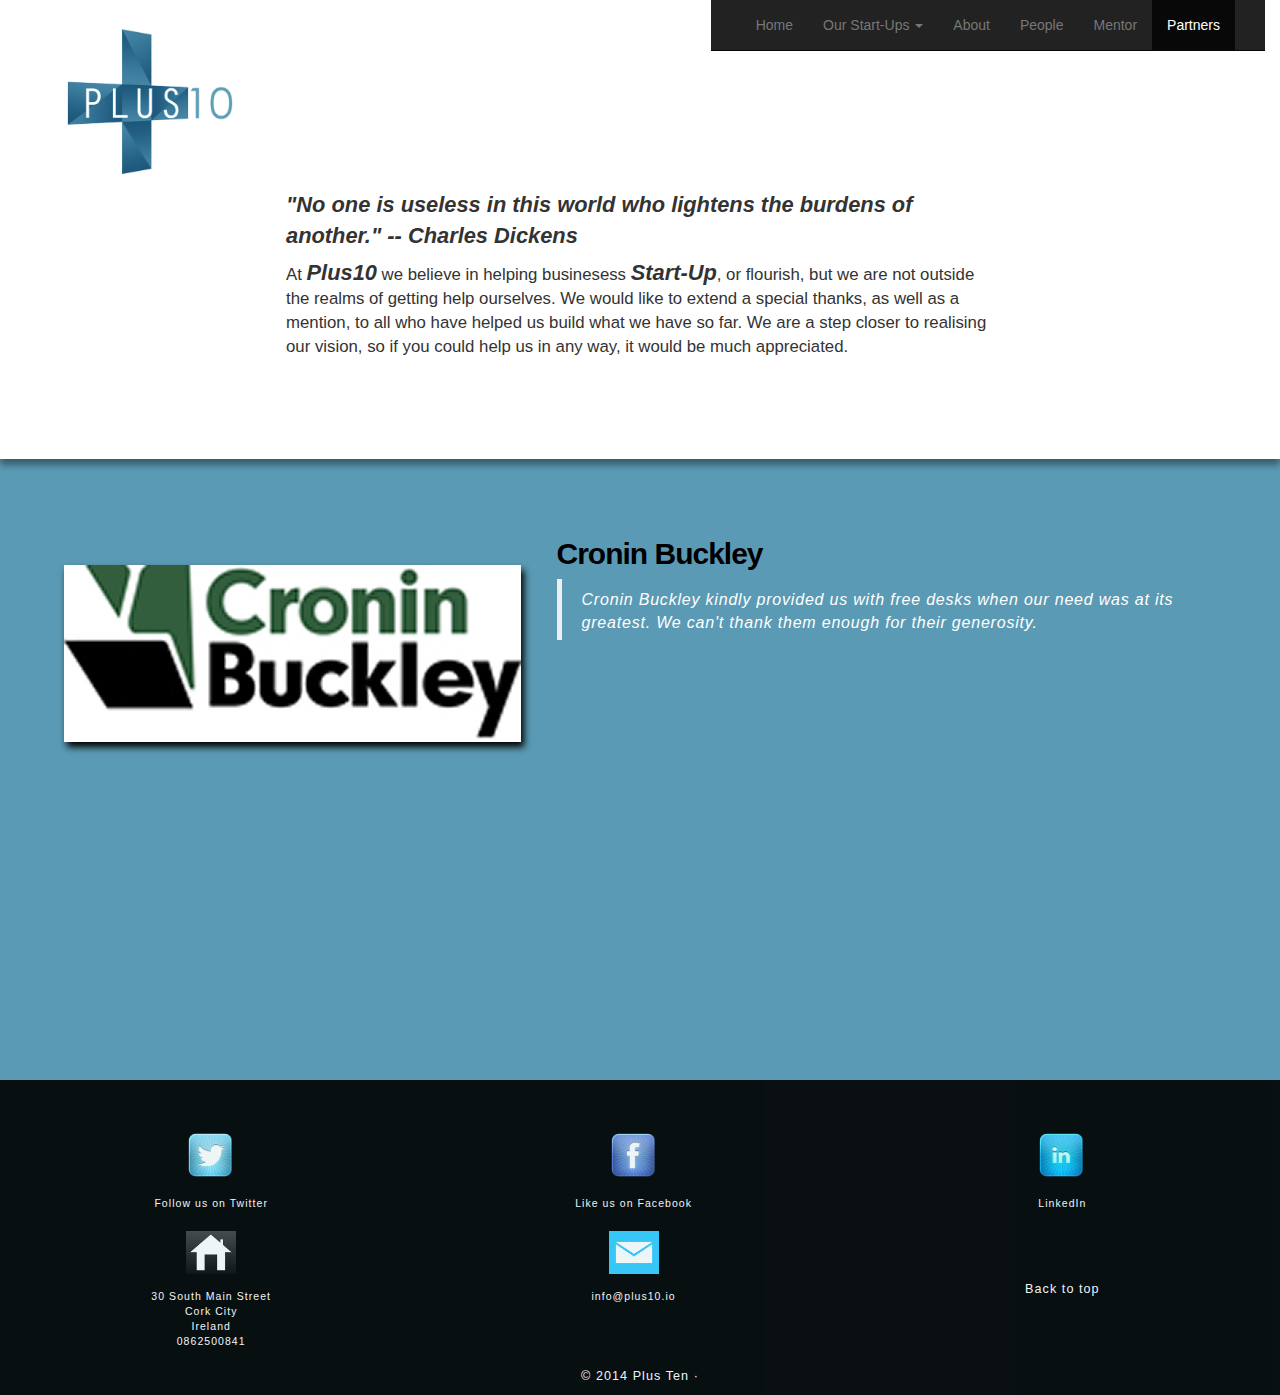
<file: pages/plus10.partners.html>
<!DOCTYPE html>
<html lang="en">
  <head>
    <meta charset="utf-8">
    <meta http-equiv="X-UA-Compatible" content="IE=edge">
    <meta name="viewport" content="width=device-width, initial-scale=1.0">

    <meta name="msvalidate.01" content="964E06CD6F392BEBA26D9907CD42E120"/>
    <meta name="google-site-verification" content="EbOfMNXolEMb8b2iJeLjCoi2a8z9kwocDO5rRK6Ptdg" />
    <meta name="keywords" content="Startup Cork partners, helping start a business, helping starting a business in Cork"/>
    <meta content="help start your own business, assisting business start ups" name="description"/>
    

    <title>Plus10 | startup partnership</title>
    <meta content="startup help, assisting start-ups, our partners" name="description">

    <!-- Bootstrap core CSS -->
     <link href="../css/reset.css" rel="stylesheet">
    <link href="../css/bootstrap.min.css" rel="stylesheet">

    <!-- HTML5 shim and Respond.js IE8 support of HTML5 elements and media queries -->
    <!--[if lt IE 9]>
      <script src="https://oss.maxcdn.com/html5shiv/3.7.2/html5shiv.min.js"></script>
      <script src="https://oss.maxcdn.com/respond/1.4.2/respond.min.js"></script>
    <![endif]-->

    <!-- Custom styles -->
    <link href="../css/style.css" rel="stylesheet" media="screen">
  </head>
    <!-- 
        NAVBAR
    -->
  <body>

    <header>
     <div id="image-head">
        <img src="../img/logo10.jpg" width="180"/>
      </div>

        <div id="header-info"><span id="header-highlight">"No one is useless in this world who lightens the burdens of another." -- Charles Dickens</span></p>

        <div id="header-text"><p>At <h1 id="plus10-highlight">Plus10</h1> we believe in helping businesess <h1 id="plus10-highlight">Start-Up</h1>, or flourish, but we are not outside the realms of getting help ourselves. We would like to extend a special thanks, as well as a mention, to all who have helped us build what we have so far. We are a step closer to realising our vision, so if you could help us in any way, it would be much appreciated.</p>
        </div>

      </div>

      <div class="navbar-wrapper">
        <div class="container-fluid">

          <div class="navbar navbar-inverse navbar-static-top" role="navigation">
            <div class="container">
              <div class="navbar-header">
                <button type="button" class="navbar-toggle collapsed" data-toggle="collapse" data-target=".navbar-collapse">
                  <span class="sr-only">Toggle navigation</span>
                  <span class="icon-bar"></span>
                  <span class="icon-bar"></span>
                  <span class="icon-bar"></span>
                </button>
                <!-- <a class="navbar-brand" href="#">Project name</a> -->
              </div>
              <div class="navbar-collapse collapse">
                <ul class="nav navbar-nav">
                  <li><a href="../index.html">Home</a></li>
                  <li class="dropdown">
                    <a href="#" class="dropdown-toggle" data-toggle="dropdown">Our Start-Ups <span class="caret"></span></a>
                    <ul class="dropdown-menu" role="menu">
                      <li class="dropdown-header">Co-Founders</li>
                      <li class="divider"></li>
                      <li><a href="../index.net.html#live_duel">LiveDuel.com</a></li>
                      <li><a href="../index.html#kollect">Kollect</a></li>
                      <li><a href="../index.html#smudge">Smudge</a></li>
                      <li><a href="../index.html#deltaStreams">DeltaStreams</a></li>
                      <li><a href="../index.html#panabona">Panabona</a></li>
                    </ul>
                  </li>
                  <li><a href="plus10_about.html">About</a></li>
                  <li><a href="#">People</a></li>
                  <li><a href="#">Mentor</a></li>
                  <li class="active"><a href="#">Partners</a></li>
                </ul>
              </div>
            </div>
          </div>

        </div>
      </div>
    </header>
    
      <div class="container marketing">
        <div class="row-partners">
        <div class="row featurette">
           <div class="col-md-5" id="kollect">
              <img class="featurette-image img-responsive" src="../img/cronin-buckley-logo.jpg" alt="Helping startups">
          </div>

          <div class="col-md-7">
            <h2 class="featurette-heading"><span class="text-muted">Cronin Buckley</span></h2>

              <blockquote>Cronin Buckley kindly provided us with free desks when our need was at its greatest. We can't thank them enough for their generosity.
              </blockquote>
        </div>
         <hr class="featurette-divider">
       </div>

       </div>
       </div>

        <br><br> <br><br> <br><br><br><br> <br><br> <br><br>

<!-- FOOTER -->
        <footer>
      <!-- include email, address and phone number of Tripmoney.org -->
      <div id="footerTop">
        <dl class="twit">
          <dt><a class="twitter-timeline" href="https://twitter.com/_tripmoney" data-widget-id="516973261888815104"><img src ="../img/twitter.png" width="50" alt ="Plus10 twitter link" /></a></dt>
          <br>
          <dd>Follow us on Twitter</dd>
         </dl>


        <dl class="face">
          <dt><a href="https://www.facebook.com/pages/TripMoney/344202575747895"><img src ="../img/facebook.png" width="50" alt ="Plus10 facebook link" /></a></dt>
          <br>
          <dd>Like us on Facebook</dd>
        </dl>

        <dl class="linkdin">
          <dt><img src ="../img/linkedin.png" width="50" alt ="Plus10 LinkedIn link" /></dt>
          <br>
          <dd>LinkedIn</dd>
         </dl>

      </div>
      
      <div id="footerBottom">   

         <dl class="address">
          <dt><a href="https://www.google.ie/maps/place/S+Main+St,+Cork,+Co.+Cork/@51.8970362,-8.4768559,17z/data=!4m2!3m1!1s0x48449010b3668587:0x560161222e765c75"><img src ="../img/home.jpg" width="50" alt ="Plus10 address link" /></a></dt>

          <br>

          <dd>30 South Main Street</dd>
          <dd>Cork City</dd>
          <dd>Ireland</dd>
          <dd>0862500841</dd>
        </dl>

        <dl class="email">
          <dt><img src ="../img/email.gif" width="50" alt ="Plus10 email link" /></dt>
          <br>
          <dd>info@plus10.io</dd>
         </dl>

         <p id="back-top"><a href="#">Back to top</a></p>

        </div>

        <div id="copyright">  
        <p>&copy; 2014 Plus Ten &middot; <!-- <a href="#">Privacy</a> &middot; <a href="#">Terms</a> --></p>
      </div>
      
      </footer>

    

    <!-- Bootstrap core JavaScript
    ================================================== -->
    <!-- Placed at the end of the document so the pages load faster -->
    <script src="https://ajax.googleapis.com/ajax/libs/jquery/1.11.1/jquery.min.js"></script>
    <script src="../js/bootstrap.min.js"></script>
  </body>
</html>
</file>
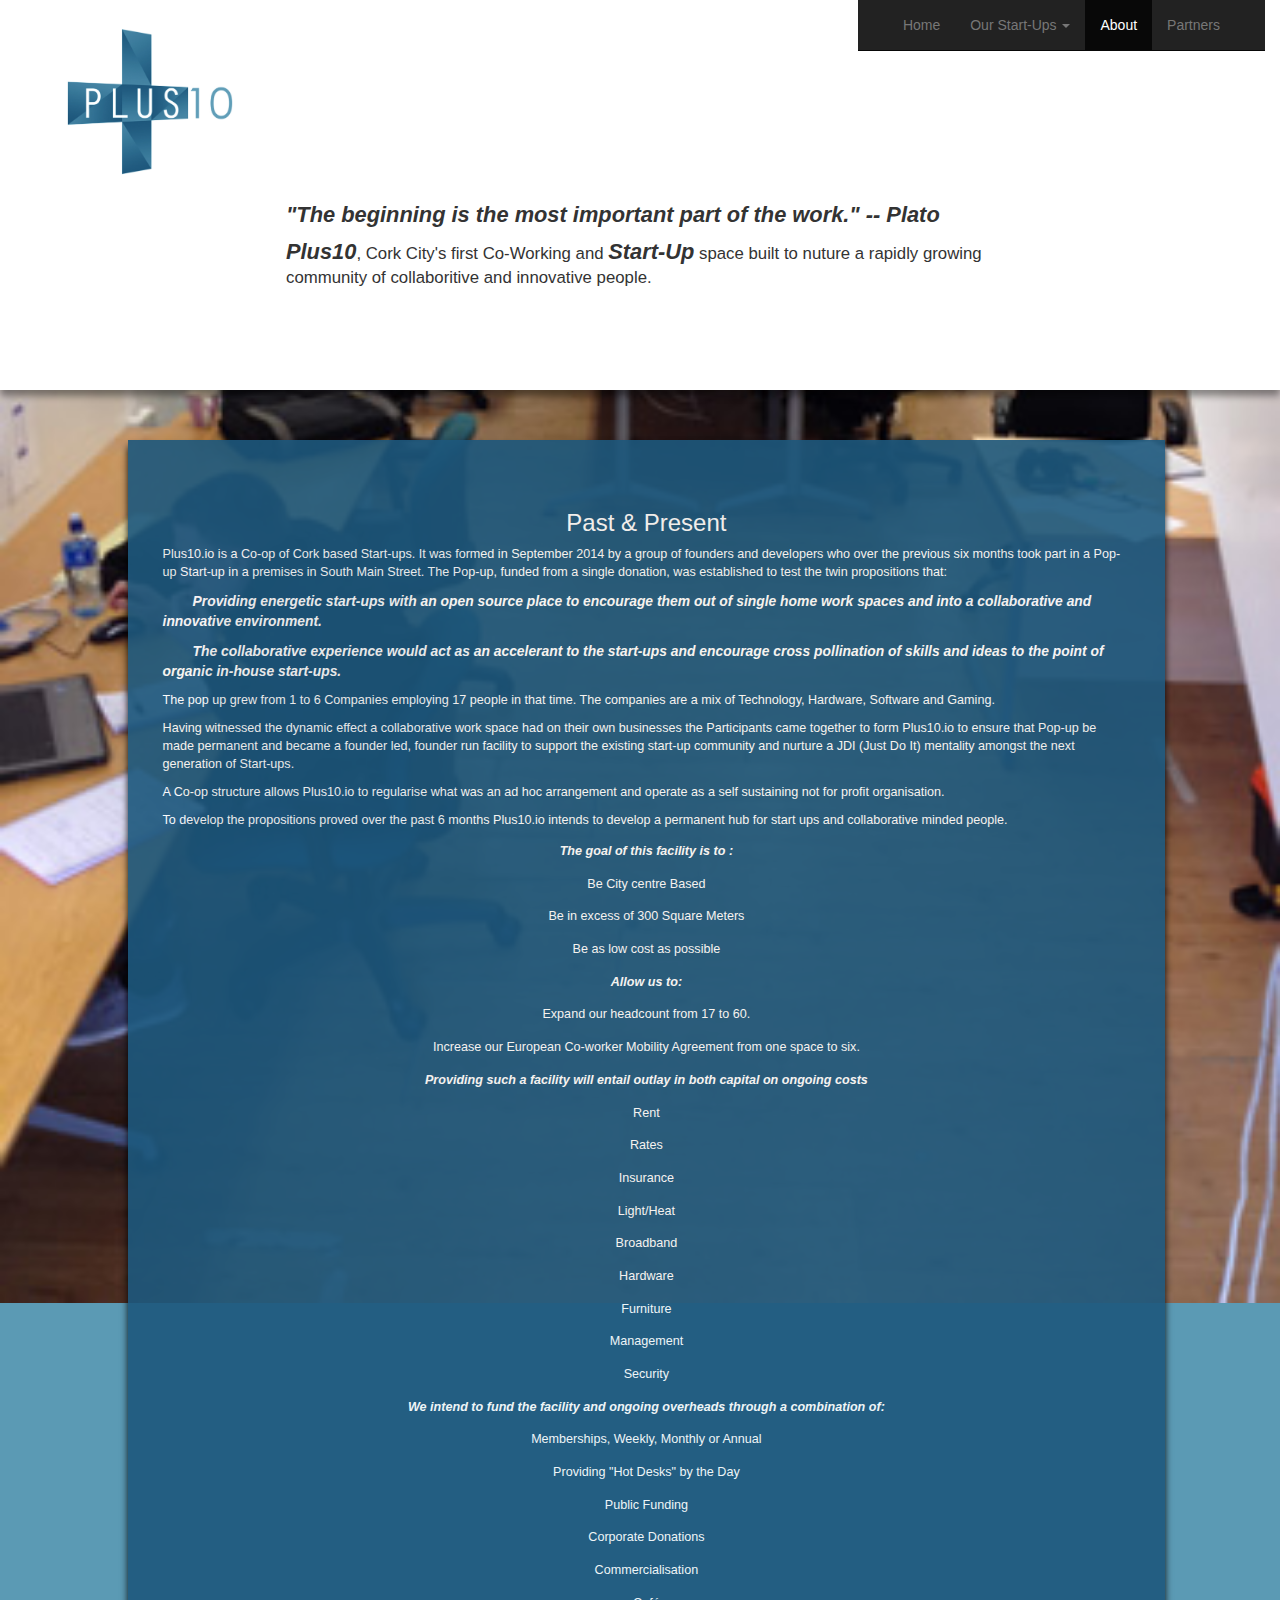
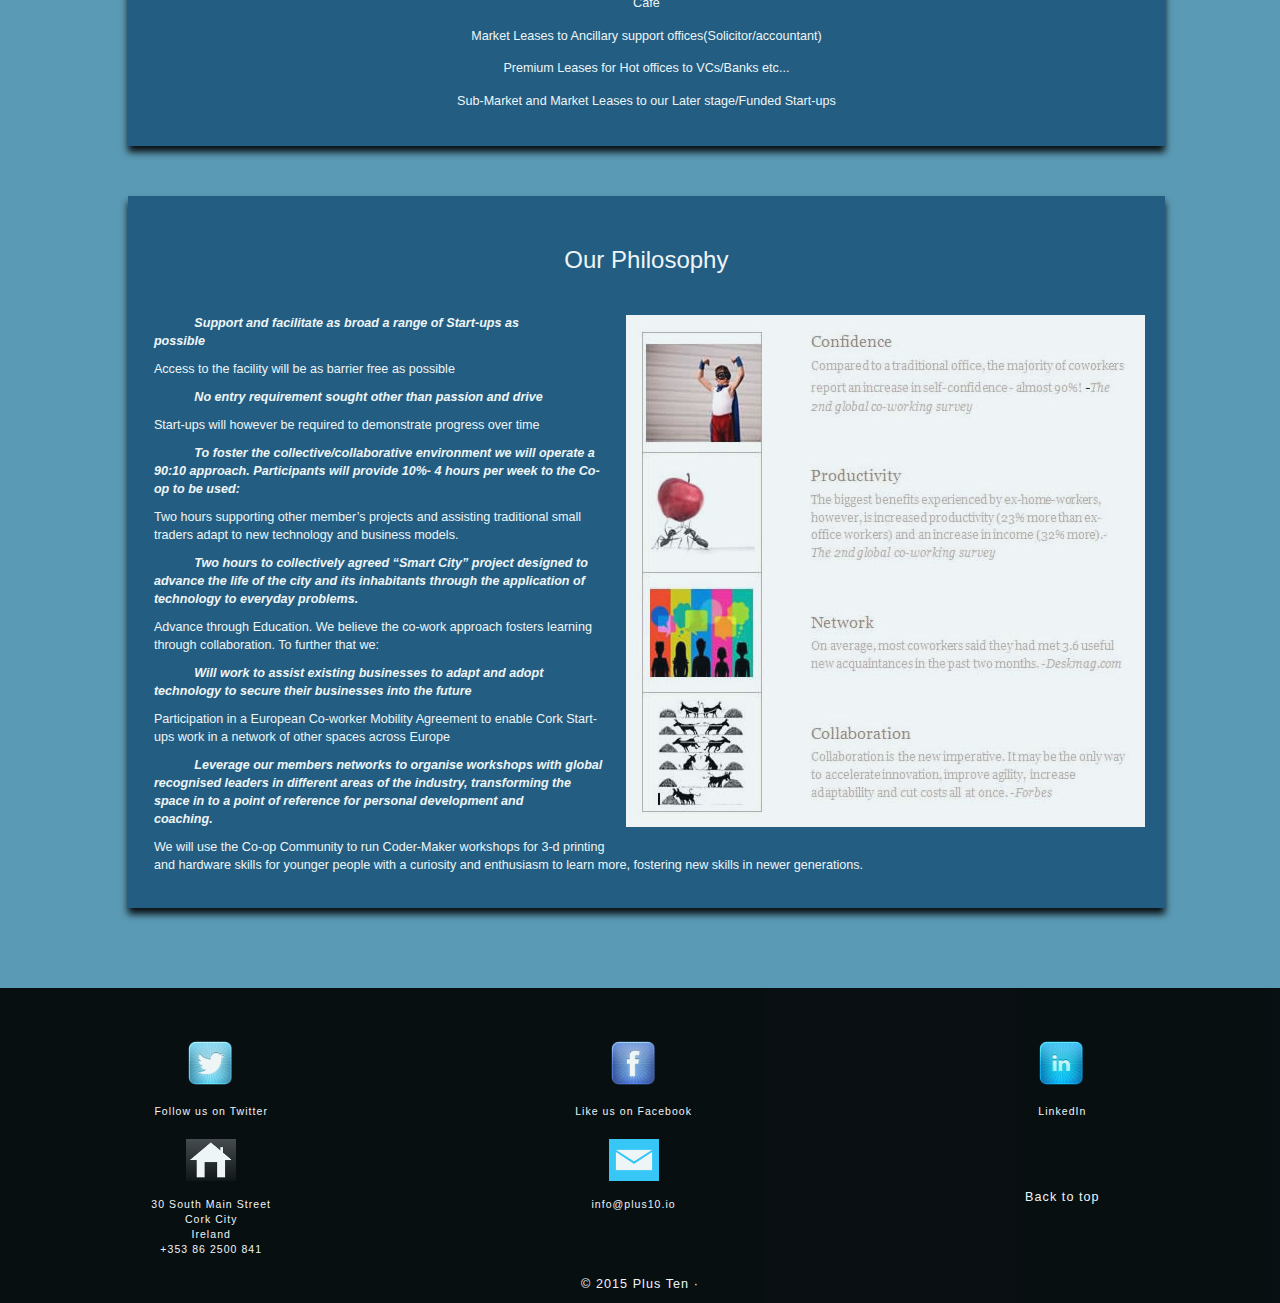
<file: pages/plus10_about.html>
<!DOCTYPE html>
<html lang="en">
  <head>
    <meta charset="utf-8">
    <meta http-equiv="X-UA-Compatible" content="IE=edge"/>
    <meta name="viewport" content="width=device-width, initial-scale=1.0"/>

    <meta name="msvalidate.01" content="964E06CD6F392BEBA26D9907CD42E120"/>
    <meta name="google-site-verification" content="EbOfMNXolEMb8b2iJeLjCoi2a8z9kwocDO5rRK6Ptdg" />
    <meta name="keywords" content="Startup Cork about us, about starting a business, about starting a business in Cork"/>
    <meta content="Start your own business, assisting business start ups, information, about us" name="description"/>

    <title>Plus10 | about Cork startups| co-op</title>
  
    <!-- HTML5 shim and Respond.js IE8 support of HTML5 elements and media queries -->
    <!--[if lt IE 9]>

      <script src="https://oss.maxcdn.com/html5shiv/3.7.2/html5shiv.min.js" type="text/javascript" ></script>
      <script src="https://oss.maxcdn.com/respond/1.4.2/respond.min.js" type="text/javascript" ></script>-
    <![endif]-->


    <!-- Bootstrap core CSS -->
    <link href="../css/reset.css" rel="stylesheet" />
    <link href="../css/bootstrap.min.css" rel="stylesheet"  />

    <script src="http://code.jquery.com/jquery-1.11.1.min.js" type="text/javascript" ></script>
    <script src="../js/bootstrap.min.js"></script>

    <!-- Custom styles and script -->
    <link href="../css/style.css" rel="stylesheet" media="screen" />
    <!--<script type="text/javascript" src="index.js"></script>-->
  </head>

  <body id="about-body">

    <header>

      <div id="image-head">
        <img src="../img/logo10.jpg" width="180"/>
      </div>

      <div id="header-info"><span id="header-highlight"></p>"The beginning is the most important part of the work." -- Plato</p></span>



      <div id="header-text"><p><h1 id="plus10-highlight">Plus10</h1>, Cork City's first Co-Working and <h1 id="plus10-highlight">Start-Up</h1> space built to nuture a rapidly growing community of collaboritive and innovative people.</p>
      </div>
    </div>

      <!--
          NAVBAR
      -->

      <div class="navbar-wrapper">
        <div class="container-fluid">

            <div class="navbar navbar-inverse navbar-static-top" role="navigation">
                <div class="container">
                  <div class="navbar-header">
                      <button type="button" class="navbar-toggle collapsed" data-toggle="collapse" data-target=".navbar-collapse">
                        <span class="sr-only">Toggle navigation</span>
                        <span class="icon-bar"></span>
                        <span class="icon-bar"></span>
                        <span class="icon-bar"></span>
                      </button>
                      <!-- <a class="navbar-brand" href="#">Project name</a> -->
                  </div>

                  <div class="navbar-collapse collapse">
                    <ul class="nav navbar-nav">
                      <li><a href="../index.html">Home</a></li>
                        <li class="dropdown">
                          <a href="#" class="dropdown-toggle" data-toggle="dropdown">Our Start-Ups <span class="caret"></span></a>

                          <ul class="dropdown-menu" role="menu">
                            <li class="dropdown-header">Co-Founders</li>
                            <li class="divider"></li>
                            <li><a href="../index.html#live_duel">LiveDuel.com</a></li>
                            <li><a href="../index.html#kollect">Kollect</a></li>
                            <li><a href="../index.html#smudge">Smudge</a></li>
                            <li><a href="../index.html#deltaStreams">DeltaStreams</a></li>
                            <li><a href="../index.html#panabona">Panabona</a></li>
                          </ul>
                        </li>
                        <li class="active"><a href="#">About</a></li>
                    <!--    <li><a href="#">People</a></li>
                        <li><a href="#">Mentor</a></li> -->
                        <li><a href="plus10.partners.html">Partners</a></li>
                    </ul>
                  </div>
                </div>
            </div> 

        </div>
      </div>
    </header>



    <div class="wrapper">
      <section id="about-section">

        <div id="first-about">
            

             <p class="about">
              <h3>Past & Present</h3>
              
              <p>Plus10.io is a Co-op of Cork based Start-ups.
              It was formed in September 2014 by a group of founders and developers who over the previous six months took part in a Pop-up Start-up in a premises in South Main Street. The Pop-up, funded from a single donation, was established to test the twin propositions that:<p>
          
            
             <p><span id="block-about">Providing energetic start-ups with an open source place to encourage them out of single home work spaces and into a collaborative and innovative environment.</span></p>
            

            <p><span id="block-about">The collaborative experience would act as an accelerant to the start-ups and encourage cross pollination of skills and ideas to the point of organic in-house start-ups.</span></p>
            

            <p>The pop up grew from 1 to 6 Companies employing 17 people in that time. The companies are a mix of Technology, Hardware, Software and Gaming.</p>


            <p>Having witnessed the dynamic effect a collaborative work space had on their own businesses the Participants came together to form Plus10.io to ensure that Pop-up be made permanent and became a founder led, founder run facility to support the existing start-up community and nurture a JDI (Just Do It) mentality amongst the next generation of Start-ups.</p>


           <p> A Co-op structure allows Plus10.io to regularise what was an ad hoc arrangement and operate as a self sustaining not for profit organisation.</p>

            <p>To develop the propositions proved over the past 6 months Plus10.io intends to develop a permanent hub for start ups and collaborative minded people.</p>

           
            <div id="about-center">
            <p><span id="highlight">The goal of this facility is to :</span></p> 
            
            <p>Be City centre Based</p>
            
            <p>Be in excess of 300 Square Meters</p>


            <p>Be as low cost as possible </p>

            
            <p><span id="highlight">Allow us to:</span></p>

            
            <p>Expand our headcount from 17 to 60.</p>

            
            <p>Increase our European Co-worker Mobility Agreement from one space to six.</p>

            
            <p><span id="highlight">Providing such a facility will entail outlay in both capital on ongoing costs</span></p>

            
            <p>Rent</p>

            
            <p>Rates</p>

            
            <p>Insurance</p>

            
            <p>Light/Heat</p>

            
            <p>Broadband</p>

            
            <p>Hardware</p>

            
            <p>Furniture</p>

            
            <p>Management</p>

            
            <p>Security</p>

            



            <p><span id="highlight">We intend to fund the facility and ongoing overheads through a combination of:</span></p>

            
            <p>Memberships, Weekly, Monthly or Annual</p>

            <p>Providing "Hot Desks" by the Day</p>
            
            <p>Public Funding</p>
            
            <p>Corporate Donations</p>
            
            <p>Commercialisation</p>

            <p>Café</p>
            
            <p>Market Leases to Ancillary support offices(Solicitor/accountant)</p>
            
            <p>Premium Leases for Hot offices to VCs/Banks etc...</p>
            
            <p>Sub-Market and Market Leases to our Later stage/Funded Start-ups</p>
          </div>
         

        </div> 

        <div id="second-about">
          <h3>Our Philosophy</h3>

          
          <img src="../img/about-coworking.jpg">
          <p><span id="highlight">Support and facilitate as broad a range of Start-ups as possible</span></p>
                
                <p>Access to the facility will be as barrier free as possible</p>
                
                <p><span id="highlight">No entry requirement sought other than passion and drive </span></p>
                 
                <p>Start-ups will however be required to demonstrate progress over time</p>
                
                <p><span id="highlight">To foster the collective/collaborative environment we will operate a 90:10 approach. Participants will provide 10%- 4 hours per week to the Co-op to be used:</span></p>
                
                <p>Two hours supporting other member’s projects and assisting traditional small traders adapt to new technology and business models.</p>
                
                <p><span id="highlight">Two hours to collectively agreed “Smart City” project designed to advance the life of the city and its inhabitants through the application of technology to everyday problems.</span></p>
               
                <p>Advance through Education. We believe the co-work approach fosters learning through collaboration. To further that we:</p>
               
                <p><span id="highlight">Will work to assist existing businesses to adapt and adopt technology to secure their businesses into the future</span></p>
                
                <p>Participation in a European Co-worker Mobility Agreement to enable Cork Start-ups work in a network of other spaces across Europe</p> 
                
                <p><span id="highlight">Leverage our members networks to organise workshops with global recognised leaders in different areas of the industry, transforming the space in to a point of reference for personal development and coaching.</span></p>
                 
                <p>We will use the Co-op Community to run Coder-Maker workshops for 3-d printing and hardware skills for younger people with a curiosity and enthusiasm to learn more, fostering new skills in newer generations.</p>
        </div>

      </div>
    </div>



      <!-- FOOTER -->
      <footer>
          <!-- include email, address and phone number of Tripmoney.org -->
          <div id="footerTop">
              <dl class="twit">
                  <dt><a class="twitter-timeline" href="https://twitter.com/plus10io"
                         data-widget-id="516973261888815104"><img src ="../img/twitter.png" width="50" alt ="Plus10 twitter link" /></a></dt>
                  <br>
                  <dd>Follow us on Twitter</dd>
              </dl>


              <dl class="face">
                  <dt><a href="https://www.facebook.com/pages/Plus10/864892966884091?ref=bookmarks"><img src ="../img/facebook.png" width="50" alt ="Plus10 facebook link" /></a></dt>
                  <br>
                  <dd>Like us on Facebook</dd>
              </dl>

              <dl class="linkdin">
                  <dt><img src ="../img/linkedin.png" width="50" alt ="Plus10 LinkedIn link" /></dt>
                  <br>
                  <dd>LinkedIn</dd>
              </dl>

          </div>

          <div id="footerBottom">

            <dl class="address">
                <dt><a href="https://www.google.ie/maps/place/S+Main+St,+Cork,+Co.+Cork/@51.8970362,-8.4768559,17z/data=!4m2!3m1!1s0x48449010b3668587:0x560161222e765c75"><img src ="../img/home.jpg" width="50" alt ="Plus10 address link" /></a></dt>
                <br>
                <dd>30 South Main Street</dd>
                <dd>Cork City</dd>
                <dd>Ireland</dd>
                <dd>+353 86 2500 841</dd>
            </dl>

            <dl class="email">
                <dt><img src ="../img/email.gif" width="50" alt ="Plus10 email link" /></dt>
                <br>
                <dd>info@plus10.io</dd>
            </dl>

            <p id="back-top"><a href="#">Back to top</a></p>

          </div>

          <div id="copyright">
              <p>&copy; 2015 Plus Ten &middot; <!-- <a href="#">Privacy</a> &middot; <a href="#">Terms</a> --></p>
          </div>

      </footer>

  </body>
</html>
</file>
<file: css/style.css>
/* GLOBAL STYLES
-------------------------------------------------- */
/* Padding below the footer and lighter body text */


body {
  /*padding-bottom: 40px;*/
  color: white;
  background: #5B9AB4;
}

.container.marketing{
  width: 100%;
  /*background: #5B9AB4;*/
  padding: 0px 5% 0px 5%;
}

header{
  width: 100%;
  background: white;
  margin: 0px 0px 0px 0px;
  padding: 2% 50px 100px 50px;
  color: black;
  box-shadow: 0 6px 7px rgba(0, 0, 0, 0.4);
}

header #header-title{
  float: right;
  margin-top: 5%;
  width: 60%;
}

header #header-quote{
  font-style: italic;
  font-weight: bold;
  font-size: 1.3em !important;
}

header #image-head{
  float: left;
  width: 20%;
}

header img{
  margin: 0% 2% 0% 5%;
  max-width: 150%;
  height: auto;
}

header #header-info{
  clear: both;
  width: 100%;
  color: #333333;
  padding-top: 1%;
  padding-left: 20%;
  padding-right: 20%;
  font-size: 1.2em;
}

#header-text p{
  display: inline;
}

#header-text #plus10-highlight{
  font-size: 1.3em !important;
  font-weight: bold !important;
  font-style: italic !important;
  margin: 0px !important;
  padding: 0px !important;
  display: inline;
}

header #header-info #header-highlight{
  font-size: 1.3em;
  font-weight: bold;
  font-style: italic;
}


/* CUSTOMIZE THE NAVBAR
-------------------------------------------------- */

/* Special class on .container surrounding .navbar, used for positioning it into place. */
.navbar-wrapper {
  position: fixed;
  top: 0%;
  right: 0%;
  /*width: 100px;*/
  z-index: 20;
}

/* Flip around the padding for proper display in narrow viewports */
.navbar-wrapper > .container {
  padding-right: 0;
  padding-left: 0;
  width: 100%;
}
.navbar-wrapper .navbar {
  font-size: 1em !important;
  padding-right: 15px;
  padding-left: 15px;
}
.navbar-wrapper .navbar .container {
  width: auto;
}

nav .navbar-nav a:hover{
  text-decoration: none;
}



/* MARKETING CONTENT
-------------------------------------------------- */

/* Center align the text within the three columns below the carousel */
.marketing .col-lg-4 {
  margin-bottom: 20px;
  margin-top: 60px;
  text-align: center;
}
.marketing h2 {
  font-weight: normal;
}
.marketing .col-lg-4 p {
  margin-right: 10px;
  margin-left: 10px;
}


/* Featurettes
------------------------- */

.featurette-divider {
  margin: 120px 0; /* Space out the Bootstrap <hr> more */
}

/* Thin out the marketing headings */
.featurette-heading {
  font-weight: 300;
  line-height: 1;
  /*color: black !important;*/
  letter-spacing: -1px;
}

.featurette-heading span{
  color: black;
  font-weight: bold;
}

.col-md-5 img{
  margin-top: 10%;
  max-width: 100%;
  box-shadow: 3px 5px 7px black;
} 

blockquote{
  color: white;
  font-size: medium;
  font-style: italic;
  text-align: left;
  padding-bottom: 5px;
  letter-spacing: .05em;
}

.quote-credit {
  font-weight: normal;
  color: black;
}

/* styles for the email form
  ----------------------------------- */

#notify {
  margin:0 auto;
  margin-bottom: 50px;
  background:#006666;
  width:500px;
  padding:10px;
  color: black;
  text-align:center; 
  font-family:Verdana,Arial,sans-serif; 
  border:1px solid black;
}

#message{
  border:1px solid gray;
  padding:5px;
}

#submit-button{
  padding:5px;
  color: black;
}

#email{
  padding:10px;
  margin:10px;
}



/*form .contact-form #email{
  color: black;
  background
}
*/

/* FOOTER STYLE
  -----------------------------------*/
    
footer{
  width: 100%;
  padding-top: 30px;
  margin-top: 80px;
  clear: both;
  float: left;
  font-family: Arial, Helvetica, Verdana, sans-serif;
  color: white;
  font-size: .75em;
  background: black;
  opacity: .9;
  line-height: 1.5em;
  letter-spacing: .1em;
  font-weight: normal;
  padding: 50px 0px 0px 0px;
}

footer a{
  text-decoration: none;
  color: white;
}

footer a:hover{
  text-decoration: none;
  font-size: 1.2em;
  color: white;
  font-weight: bold;

  transition: 2.5s;
}

footer a:visited{
  text-decoration: none;
  color: white;
}

footer a:link{
    text-decoration: none;
    color: white;
}

footer a:active{
    text-decoration: none;
    color: white;
}

footer .footer-right #back-top{
  text-decoration: none;
  position: absolute;
  margin-left: 9%;
  font-weight: bold;
  color: white;
}


footer #footerTop{
  width: 100%;
  clear: both;
  float: left;
  text-align: center;
}

footer #footerBottom{
  width: 100%;
  clear: both;
  float: left;
   text-align: center;
}

footer #copyright{
  clear: both;
  float: left;
  width: 100%;
  text-align: center;
  font-size: 1.2em;
}


/* To be trimmed down when finalised */


footer .twit{
  float: left;
  width: 33%;
}

footer .face{
  float: left;
  width: 33%;
}

footer .linkdIn{
  float: left;
  width: 33%;
}

footer .address{
  float: left;
  width: 33%;
}

footer .email{
  float: left;
  width: 33%;
}

footer #back-top{
  margin-top: 4%;
  font-size: 1.2em;
}





/* STYLE FOR THE MENTOR PAGE
  -----------------------------------*/

.form-horizontal{
  width: 60%;
  margin: auto;
  padding: 2%;
  box-shadow: 2px 5px 7px;
}

.form-horizontal textarea{
  margin-left: 10%;
  margin-bottom: 5%;
}

.form-horizontal .btn .btn-primary{
  float: left;
}

.form-horizontal{
  margin-bottom: 15%;
}



/* STYLE FOR THE PARTNER PAGE
  -----------------------------------*/

.row-partners{
  margin-top: 60px;
}




/* style for the about page
  -----------------------------------*/

/*.about{
  font-size: 1.1em;
  padding: 0px 10px 10px 20px;
}

#row-about{
  margin-top: 60px; 
  line-height: 1.7em;
}

#about-quote{
  padding-top: 0px;
  font-size: 1.6em;
  font-style: italic;
  font-weight: bold;
  font-family: new times roman;
  letter-spacing: .1em;
  line-height: 2.5em;
  text-shadow: 2px 2px black;
  text-indent: 20px;
}

#quotation{
  font-size: 3.5em;
  text-shadow: 3px 5px gray;
  font-style: italic;
  font-family: new times roman;

}*/





/* STYLE FOR THE ALTERNATIVE ABOUT PAGE
  -----------------------------------*/

#about-body{
  width: 100%;
  background-image: url(../img/IMG_0257.jpg);
  background-repeat: no-repeat;
  background-position: center center;
  background-attachment: fixed;
  background-size: cover;
}

.wrapper{
  width: 100%;

 /* background: black url(../img/IMG_0257.jpg) no-repeat;
  background-size: 110% auto;*/
}

#about-section{
  width: 90%;
  margin-left: 10%;
  margin-top: 50px;
  background: #1D587D;
  opacity: .9;
}
#first-about{
  clear: both;
  float: left;
  width: 90%;
  font-size: .9em;
  margin: auto;
  background: #1D587D;
  box-shadow: 0 6px 7px black;
  padding-top: 50px;
  padding-left: 3%;
  padding-right: 3%;
  padding-bottom: 2%;
}

#first-about h3{
  text-align: center;
}

#about-center{
  text-align: center;
  line-height: 1.8em;
}

#block-about{
  font-size: 1.1em;
  padding-left: 30px;
  font-style: italic;
  font-weight: bold;
}

#second-about{
  clear: both;
  float: left;
  background: #1D587D;
  box-shadow: 0 6px 7px black;
  width: 90%;
  font-size: .9em;
  padding-bottom: 2%;
}

#second-about h3{
  text-align: center;
  margin-top: 5%;
  margin-bottom: 4%;
}

#second-about{
  margin-top: 50px;
}

#second-about p{
  /*float: left;
  width: 100%;*/
  padding-left: 2.5%;
}

#second-about img{
  float: right;
  max-width: 100%;
  padding: 0px 20px 20px 20px;
}

#indent{
  padding-left: 15%;
}

#highlight{
  font-weight: bold;
  font-style: italic;
  padding: 0px 4% 0px 4%;
} 









/*/* RESPONSIVE CSS
-------------------------------------------------- */

@media screen and (max-width: 768px) {

  header #header-info{
    width: 100%;
    padding-left: 2%;
    padding-right: 2%;
    font-size: .1em;
}

  header #header-title{
    width: 0% !important;
    visibility: hidden !important;
    display: none !important;
  }

  header #image-head{
    float: left;
    width: 100%;
  }

  header #image-head{
    margin-left: 30%;
  }

  header #header-info{
  clear: both;
  width: 100%;
  padding-top: 1%;
  padding-left: 20%;
  padding-right: 20%;
  font-size: 1.2em;
}

  

  /* Navbar positioning */
  .navbar-wrapper {
    margin-top: 0px;
  }
  .navbar-wrapper .container {
    padding-right: 15px;
    padding-left: 15px;
  }
  .navbar-wrapper .navbar {
    padding-right: 0;
    padding-left: 0;
  }

  /* The navbar becomes detached from the top, so we round the corners */
  .navbar-wrapper .navbar {
    border-radius: 4px;
  }

  /* Bump up size of carousel content */
 .carousel-caption p {
    margin-bottom: 20px;
    font-size: 21px;
    line-height: 1.4;
  }

  .featurette-heading {
    font-size: 50px;
  }

  .col-md-5 img{
  margin-top: 50px;
  } 
}

/*@media screen and (max-width: 500px){

   header #image-head{
    float: left;
    width: 100%;
  }

  header #image-head{
    margin-left: 30%;
  }

}*/

/*@media screen and (max-width: 400px){

   header #image-head{
    float: left;
    width: 100%;
  }

  header #image-head{
    margin-left: 15%;
  }

}*/

@media screen and (min-width: 320px) and (max-width: 500px ){

  header{
  margin: 0px 0px 50px 0px;
  padding: 2% 50px 50px 50px;
}

   header #image-head{
    float: left;
    width: 100%;
  }

  header #image-head{
    margin-left: 10%;
  }

  header #header-quote{
  display: none;
}

  header #header-info{
    padding-top: 7%;
    padding-bottom: 0px;
    padding-left: 1%;
    padding-right: 1%;
    font-size: 1em;
  }

  header #header-info #header-highlight{
  display: none;
}

  .marketing .col-lg-4 {
    margin-bottom: 10px;
    margin-top: 20px;
    padding-bottom: 0px !important;
    text-align: center;
  }

  .featurette-heading {
    font-weight: 300;
    font-size: 1.5em;
    line-height: 1;
    letter-spacing: -1px;
  }

  blockquote{
    font-size: small;
    padding-bottom: 5px;
    font-weight: bold;
  }

  .col-md-5 img{
    margin-top: 2%;
  } 

  .col-md-5{
    margin-top: 60px;
    margin-bottom: 40px;
  }

  .col-md-7{
    margin-top: 100px;
  }

  br{
    display: none;
  }

  .featurette-divider{
    display: none;
  }

  #about-section{

    width: 100%;
    margin: 0px;
  }

  #about-section p{
    font-style: justify;
  }

  #first-about{
    width: 100%;
     box-shadow: 0 6px 7px black;
  }

  #second-about{
  
  width: 100%;
   box-shadow: 0 6px 7px black;
  


}
</file>
